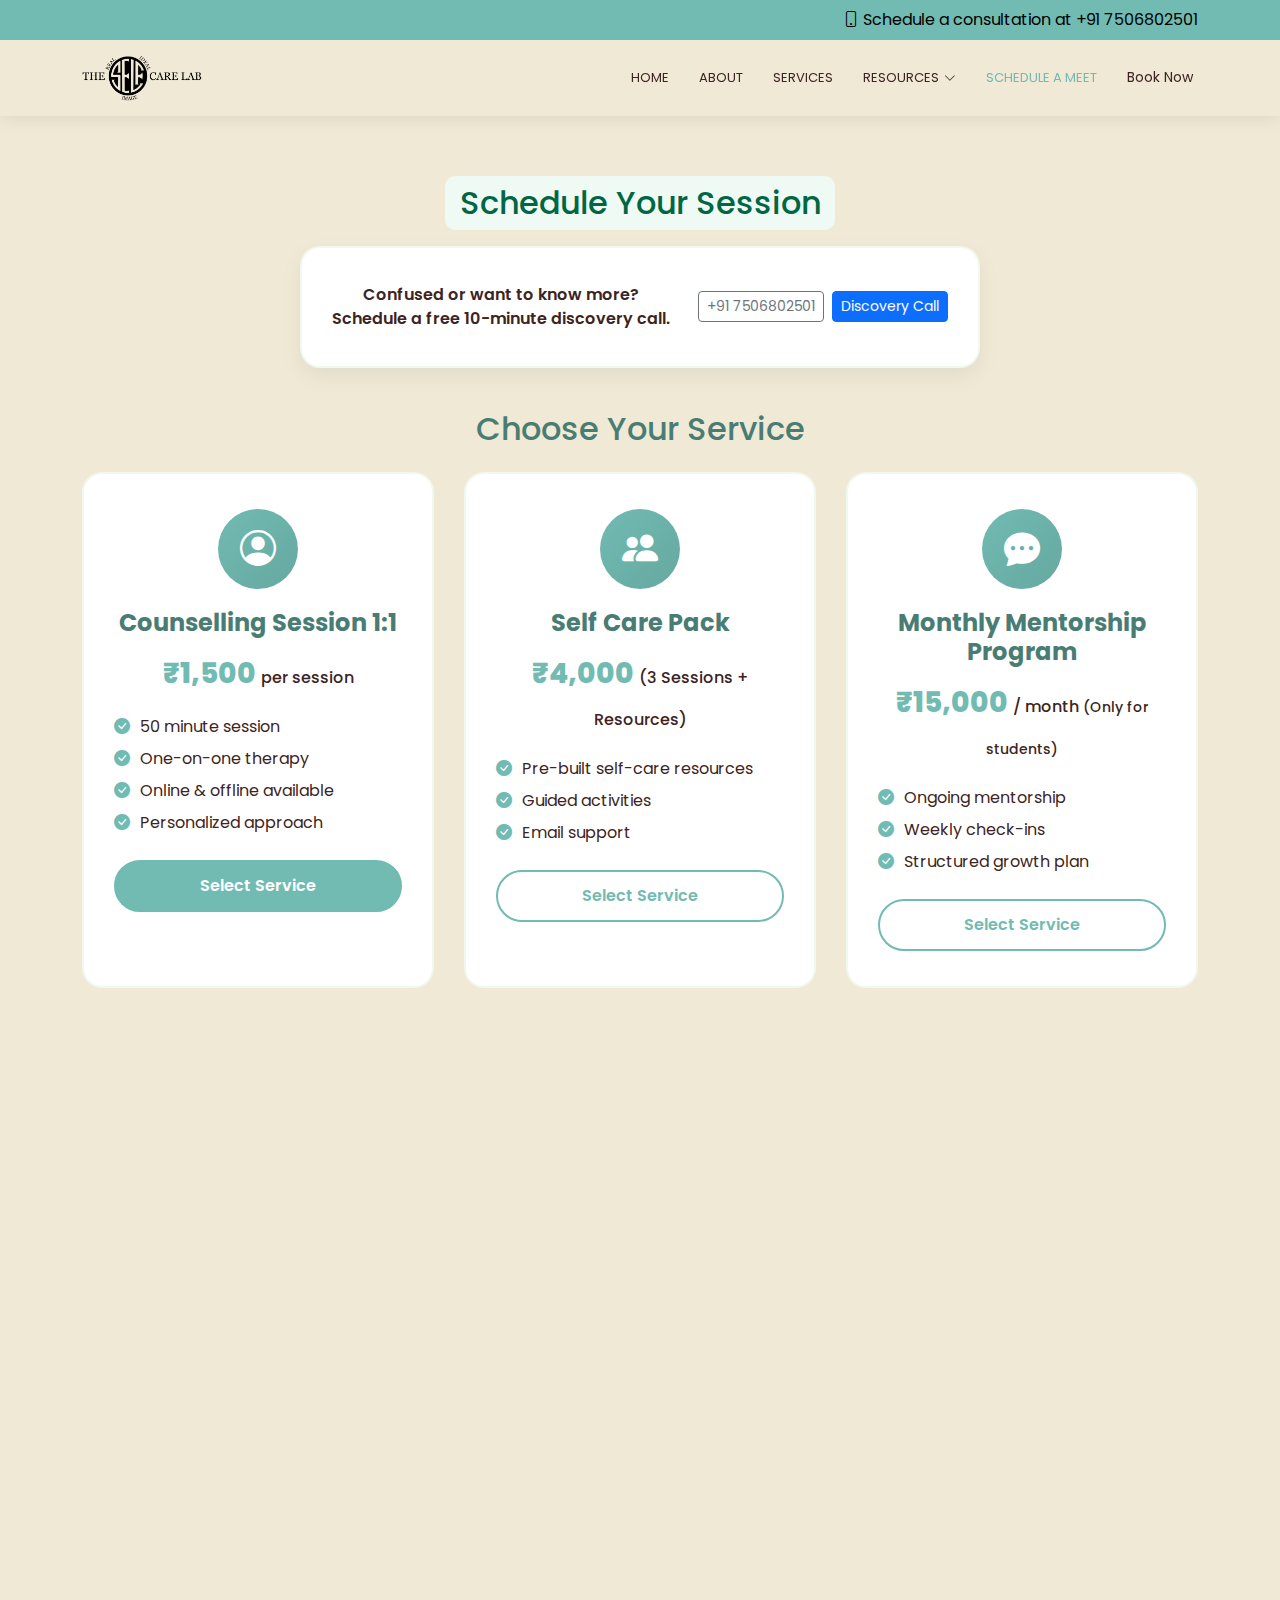
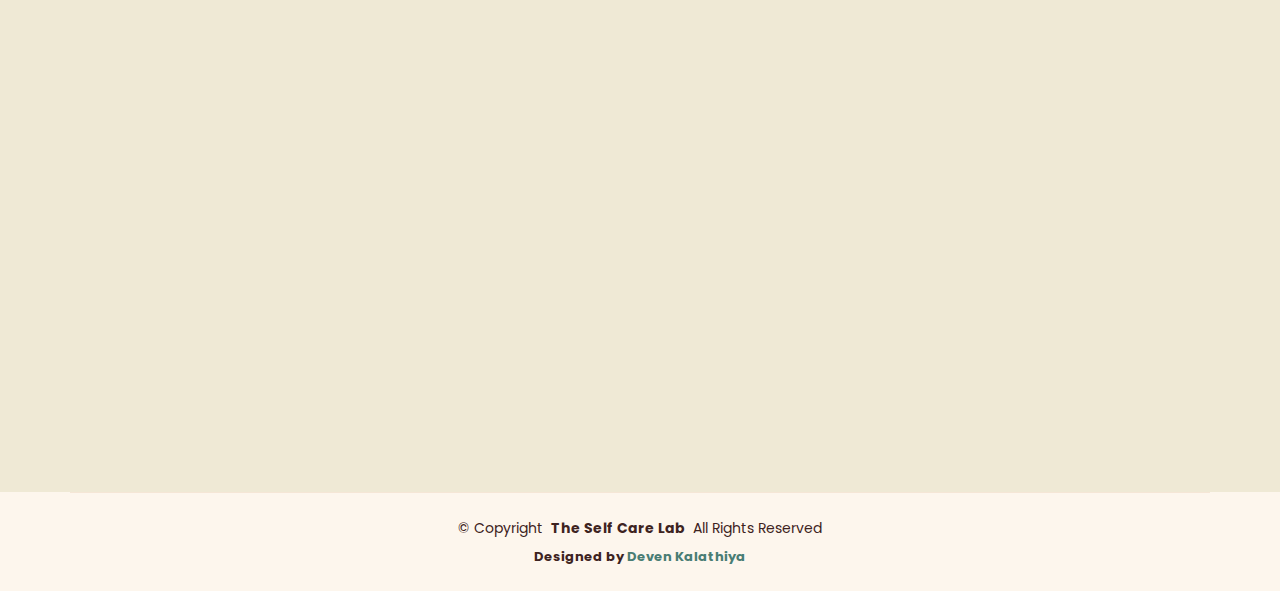
<file: booking.html>
<!DOCTYPE html>
<html lang="en">

<head>
  <meta charset="utf-8">
  <meta content="width=device-width, initial-scale=1.0" name="viewport">
  <title>Schedule a Session - The Self Care Lab</title>
  <meta name="description" content="Book your counseling session with Naresh - Individual & Couple Therapy Available">
  <meta name="keywords" content="counseling, therapy, booking, appointment, mental health, self care">

  <!-- Favicons -->
  <link href="assets/img/favicon.png" rel="icon">
  <link href="assets/img/apple-touch-icon.png" rel="apple-touch-icon">

  <!-- Fonts -->
  <link href="https://fonts.googleapis.com" rel="preconnect">
  <link href="https://fonts.gstatic.com" rel="preconnect" crossorigin>
  <link
    href="https://fonts.googleapis.com/css2?family=Roboto:ital,wght@0,100;0,300;0,400;0,500;0,700;0,900;1,100;1,300;1,400;1,500;1,700;1,900&family=Poppins:ital,wght@0,100;0,200;0,300;0,400;0,500;0,600;0,700;0,800;0,900;1,100;1,200;1,300;1,400;1,500;1,600;1,700;1,800;1,900&family=Raleway:ital,wght@0,100;0,200;0,300;0,400;0,500;0,600;0,700;0,800;0,900;1,100;1,200;1,300;1,400;1,500;1,600;1,700;1,800;1,900&display=swap"
    rel="stylesheet">

  <!-- Vendor CSS Files -->
  <link href="assets/vendor/bootstrap/css/bootstrap.min.css" rel="stylesheet">
  <link href="assets/vendor/bootstrap-icons/bootstrap-icons.css" rel="stylesheet">
  <link href="assets/vendor/aos/aos.css" rel="stylesheet">
  <link href="assets/vendor/fontawesome-free/css/all.min.css" rel="stylesheet">
  <link href="assets/vendor/glightbox/css/glightbox.min.css" rel="stylesheet">

  <!-- Main CSS File -->
  <link href="assets/css/main.css" rel="stylesheet">

</head>

<body class="booking-page">

  <header id="header" class="header sticky-top">

    <div class="topbar d-flex align-items-center">
      <div class="container d-flex justify-content-center justify-content-md-between">
        <div class="d-none d-md-flex align-items-center">
          <!-- <i class="bi bi-clock me-1"></i> -->
          <!-- Monday - Saturday, 9AM to 7PM -->
        </div>
        <div class="d-flex align-items-center">
          <div class="d-flex align-items-center">
            <a href="tel:+917506802501"
               class="d-flex align-items-center phone-link"
               style="color: black; text-decoration: none;">
              <i class="bi bi-phone me-1"></i> Schedule a consultation at +91 7506802501
            </a>
          </div>
        </div>
      </div>

      
    </div><!-- End Top Bar -->

    <div class="branding d-flex align-items-center">

      <div class="container position-relative d-flex align-items-center justify-content-end">
        <a href="index.html" class="logo d-flex align-items-center me-auto">
          <!-- <img src="assets/img/TheSelfCareLab/final_logo.svg" alt="" -->
           <img src="assets/img/TheSelfCareLab/BlackLogo.png" alt="" 
            style="width: 120px; height: auto; max-height: 80px;">
        </a>

        <nav id="navmenu" class="navmenu">
          <ul>
            <li><a href="index.html#hero">Home</a></li>
            <li><a href="index.html#about">About</a></li>
            <li><a href="index.html#services-offered">Services</a></li>
            <!-- <li><a href="#pricing">Pricing</a></li> -->
            <li class="dropdown"><a href="#"><span>Resources</span> <i
                  class="bi bi-chevron-down toggle-dropdown"></i></a>
              <ul>
                <li><a href="https://www.linkedin.com/posts/drshark_people-love-togossip-about-your-failures-activity-7379477770428461056-i5JN/?utm_source=share&utm_medium=member_desktop&rcm=ACoAADeycHABLtRyJjl83Wfnd4syVXGnLRNRYB4" target="_blank">Personal Blog</a></li>
                <!-- <li><a href="https://www.linkedin.com/feed/update/urn:li:activity:7380451528999919616/" target="_blank">Articles & Research</a></li> -->
                <li><a href="index.html#testimonials">Success Stories</a></li>
              </ul>
            </li>
            <!-- <li><a href="#contact">Contact</a></li> -->
            <li><a href="booking.html"  class="active">Schedule a Meet</a></li>
          </ul>
          <i class="mobile-nav-toggle d-xl-none bi bi-list"></i>
        </nav>

        <button id="book-now-btn" class="cta-btn" style="background:none;border:none;padding:0;cursor:pointer;">Book Now</button>

      </div>

    </div>

  </header>

  <main class="main">

    <!-- Main Booking Section -->
    <section id="booking-section" class="booking-main section">
      <div class="container">
        
        <!-- Booking Intro -->
        <div class="row mb-4" data-aos="fade-up">
          <div class="col-12 text-center">
            <h2 class="booking-intro-title mb-2" style="display:inline-block;padding:0.5rem 0.9rem;background:#eefaf3;border-radius:10px;color:#064;">Schedule Your Session</h2>
            <div class="mt-2">
              <div class="small-discovery-card-wrapper text-center">
                <div class="service-card small-discovery-card d-inline-flex align-items-center">
                  <div class="small-discovery-text me-3">
                    <div>Confused or want to know more?</div>
                    <div>Schedule a free 10-minute discovery call.</div>
                  </div>
                  <div class="small-discovery-controls d-flex align-items-center">
                    <button id="copy-number" class="btn btn-sm btn-outline-secondary">+91 7506802501</button>
                    <a id="discovery-call-top" href="tel:+917506802501" class="btn btn-sm btn-primary ms-2">Discovery Call</a>
                  </div>
                </div>
              </div>
            </div>
            <!-- <p class="booking-intro-subtext mb-0">Book your personalized counseling session with real-time availability</p> -->
          </div>
        </div>

        <!-- Service Selection Cards -->
        <div class="row mb-5" data-aos="fade-up">
          <div class="col-12">
            <h2 class="text-center mb-4">Choose Your Service</h2>
            <div id="service-cards" class="service-cards">
              
              <!-- Counselling Session 1:1 -->
              <div class="service-card" data-service="counselling-1to1">
                <div class="service-icon">
                  <i class="bi bi-person-circle"></i>
                </div>
                <h4>Counselling Session 1:1</h4>
                <div class="service-price">₹1,500 <span>per session</span></div>
                <ul class="service-features">
                  <li><i class="bi bi-check-circle-fill"></i>50 minute session</li>
                  <li><i class="bi bi-check-circle-fill"></i>One-on-one therapy</li>
                  <li><i class="bi bi-check-circle-fill"></i>Online & offline available</li>
                  <li><i class="bi bi-check-circle-fill"></i>Personalized approach</li>
                </ul>
                <button class="btn-select-service active" data-calendly="individual">Select Service</button>
              </div>

              <!-- Self Care Pack -->
              <div class="service-card" data-service="selfcare-pack">
                <div class="service-icon">
                  <i class="bi bi-people-fill"></i>
                </div>
                <h4>Self Care Pack</h4>
                <div class="service-price">₹4,000 <span>(3 Sessions + Resources)</span></div>
                <ul class="service-features">
                  <li><i class="bi bi-check-circle-fill"></i>Pre-built self-care resources</li>
                  <li><i class="bi bi-check-circle-fill"></i>Guided activities</li>
                  <li><i class="bi bi-check-circle-fill"></i>Email support</li>
                </ul>
                <button class="btn-select-service" data-calendly="couple">Select Service</button>
              </div>

              <!-- Monthly Mentorship Program -->
              <div class="service-card" data-service="monthly-mentorship">
                <div class="service-icon">
                  <i class="bi bi-chat-dots-fill"></i>
                </div>
                <h4>Monthly Mentorship Program</h4>
                <div class="service-price">₹15,000 <span>/ month <small>(Only for students)</small></span></div>
                <ul class="service-features">
                  <li><i class="bi bi-check-circle-fill"></i>Ongoing mentorship</li>
                  <li><i class="bi bi-check-circle-fill"></i>Weekly check-ins</li>
                  <li><i class="bi bi-check-circle-fill"></i>Structured growth plan</li>
                </ul>
                <button class="btn-select-service" data-calendly="consultation">Select Service</button>
              </div>

            </div>
          </div>
        </div>

      <!-- Insert prebooking flow right after services (keeps it separate from booking widget) -->
      <div id="prebooking-flow" class="prebooking-flow container mb-4" style="display:none;">
        <div class="row align-items-start">
          <div class="col-12">
            <div class="card p-3">
              <div class="d-flex gap-3 align-items-start">
                <div class="pre-steps d-flex gap-2">
                  <div class="pre-step" id="pre-step-1" data-step="1"><div class="num">1</div><div class="label">Service Selected</div></div>
                  <div class="pre-step" id="pre-step-2" data-step="2"><div class="num">2</div><div class="label">Consent Form</div></div>
                  <div class="pre-step" id="pre-step-3" data-step="3"><div class="num">3</div><div class="label">Proceed to Booking</div></div>
                </div>
                <div class="flex-grow-1 pre-step-content" id="pre-step-content">
                  <div id="pre-step-1-content" class="pre-content" style="display:none;">Select a service to begin the booking flow.</div>
                  <div id="pre-step-2-content" class="pre-content" style="display:none;">
                    <!-- Inline site consent form (expanded multi-section Counselling Consent Form) -->
                    <form id="pre-consent-form">
                      <div class="mb-3"><strong>Counselling Consent Form</strong>
                        <div class="small text-muted">Please complete this form before beginning counselling with Naresh Thakur. Your information will remain confidential and is used only for counselling purposes.</div>
                        <div class="mt-2"><span class="text-danger">*</span> indicates required field</div>
                      </div>

                      <h6 class="mt-3">Section 1 — Personal Information</h6>
                      <div class="row">
                        <div class="col-md-6 mb-2">
                          <label class="form-label">Full Name <span class="text-danger">*</span></label>
                          <input required aria-required="true" name="fullName" class="form-control" placeholder="Full name">
                        </div>
                        <div class="col-md-6 mb-2">
                          <label class="form-label">Age / Date of Birth</label>
                          <input name="dob" class="form-control" placeholder="e.g. 1990-05-31 or Age: 35">
                        </div>
                      </div>
                      <div class="row">
                        <div class="col-md-4 mb-2">
                          <label class="form-label">Gender</label>
                          <select name="gender" class="form-select">
                            <option value="">Prefer not to say</option>
                            <option>Female</option>
                            <option>Male</option>
                            <option>Non-binary</option>
                            <option>Other</option>
                          </select>
                        </div>
                        <div class="col-md-4 mb-2">
                          <label class="form-label">Contact Number</label>
                          <input name="contactNumber" class="form-control" placeholder="Phone or WhatsApp number">
                        </div>
                        <div class="col-md-4 mb-2">
                          <label class="form-label">Email <span class="text-danger">*</span></label>
                          <input required aria-required="true" name="email" type="email" class="form-control" placeholder="Email address">
                        </div>
                      </div>
                      <div class="mb-2">
                        <label class="form-label">Address</label>
                        <input name="address" class="form-control" placeholder="Address (optional)">
                      </div>

                      <h6 class="mt-3">Emergency Contact</h6>
                      <div class="row">
                        <div class="col-md-4 mb-2">
                          <label class="form-label">Name</label>
                          <input name="emergencyName" class="form-control" placeholder="Emergency contact name">
                        </div>
                        <div class="col-md-4 mb-2">
                          <label class="form-label">Relationship</label>
                          <input name="emergencyRelationship" class="form-control" placeholder="e.g. parent, spouse">
                        </div>
                        <div class="col-md-4 mb-2">
                          <label class="form-label">Contact Number</label>
                          <input name="emergencyContact" class="form-control" placeholder="Emergency contact number">
                        </div>
                      </div>

                      <div class="mb-3">
                        <label class="form-label">How did you hear about me?</label>
                        <input name="howHeard" class="form-control" placeholder="Referral, Google, Social, etc.">
                      </div>

                      <!-- Spacer: improves separation before Section 2 -->
                      <div class="mb-3 form-spacer" aria-hidden="true"></div>

                      <h6 class="mt-3">Section 2 — Presenting Concerns</h6>
                      <div class="mb-2">
                        <label class="form-label">What brings you to counselling at this time?</label>
                        <textarea name="presentingConcerns" class="form-control" rows="4" placeholder="Please describe the main concerns, issues, or reasons that brought you to counselling."></textarea>
                      </div>

                      <div class="mb-3"></div>

                      <h6 class="mt-3">Section 2b — Personal & Medical Background</h6>
                      <div class="mb-2 small text-muted">If yes, briefly explain each where applicable.</div>
                      <div class="row">
                        <div class="col-md-4 mb-2">
                          <label class="form-label">Current/previous diagnosis? (Y/N)</label>
                          <input name="medicalHistory" class="form-control" placeholder="Yes / No">
                        </div>
                        <div class="col-md-8 mb-2">
                          <label class="form-label">If yes, please list / explain</label>
                          <input name="medicalDetails" class="form-control" placeholder="Details (medication, date, reason)">
                         </div>
                        <div class="mb-3"></div>
                      </div>
                      <div class="row">
                        <div class="col-md-4 mb-2">
                          <label class="form-label">Previous counselling or therapy? (Y/N)</label>
                          <input name="counsellingHistory" class="form-control" placeholder="Yes / No">
                        </div>
                        <div class="col-md-8 mb-2">
                          <label class="form-label">If yes, when and for what reason?</label>
                          <input name="counsellingDetails" class="form-control" placeholder="Brief details">
                        </div>
                      </div>

                      <!-- Spacer to match spacing before other sections -->
                      <div class="mb-3 form-spacer" aria-hidden="true"></div>
                      <h6 class="mt-3">Section 3 — Counselling Agreement (Informed Consent)</h6>
                      <p class="small text-muted mb-2">Key points are summarised in the expanded section, please <a class="ms-1" data-bs-toggle="collapse" href="#consent-details" role="button" aria-expanded="false" aria-controls="consent-details">Read more</a> for full details.</p>

                      <div class="collapse small text-muted" id="consent-details">
                        <div class="card card-body p-3">
                          <p class="mb-2"><strong>Confidentiality</strong><br>All sessions are private and confidential. Information will not be shared without your written consent, except in cases where there is a clear and immediate risk to you or others, suspected child abuse, or legal requirements.</p>
                          <p class="mb-2"><strong>Session Duration</strong><br>Session length may vary by service; typically sessions last between 60 and 90 minutes. The service card indicates the expected duration.</p>
                          <p class="mb-2"><strong>Fees & Payment</strong><br>Fees are determined by the selected service and shown on the service card. Payment terms will be confirmed during booking or consultation.</p>
                          <p class="mb-2"><strong>Cancellation Policy</strong><br>Please inform us at least 24 hours in advance if you need to cancel or reschedule. Late cancellations may incur the full session fee.</p>
                          <p class="mb-0"><strong>Voluntary Participation & Record Keeping</strong><br>Counselling is a collaborative process. You have the right to discontinue at any time. Brief professional notes may be kept for treatment continuity and are maintained confidentially.</p>
                        </div>
                      </div>

                      <div class="form-check mb-3">
                        <input class="form-check-input" type="checkbox" id="preConsentCheck" name="consentAgree" value="yes" required aria-required="true">
                        <label class="form-check-label" for="preConsentCheck"><span class="text-danger">*</span> I have read and understood the information above. I voluntarily agree to participate in counselling with Naresh Thakur.</label>
                      </div>

                      <!-- Spacer to match spacing before other sections -->
                      <div class="mb-3 form-spacer" aria-hidden="true"></div>
                      <h6 class="mt-3">Section 4 — Feedback (optional)</h6>
                      <div class="mb-2">
                        <label class="form-label">Any comments or expectations?</label>
                        <textarea name="feedback" class="form-control" rows="3" placeholder=""></textarea>
                      </div>

                      <div class="d-flex gap-2 mt-3 align-items-center">
                        <button class="btn btn-primary" type="submit">Submit & Continue</button>
                        <div id="pre-consent-status" class="small text-muted ms-3">Not submitted</div>
                      </div>
                    </form>
                  </div>
                  <div id="pre-step-3-content" class="pre-content" style="display:none;text-align:center;">
                    <p>All set — proceed to book your slot.</p>
                    <button id="pre-go-to-book" class="btn btn-success">Go to book your slot</button>
                  </div>
                </div>
              </div>
            </div>
          </div>
        </div>
      </div>

      <div class="row" data-aos="fade-up" data-aos-delay="100">

          <!-- Single full-width booking widget (Available Times removed) -->
          <div class="col-lg-12 mb-4">
            <div id="booking-widget-section" class="booking-widget-section" style="display:none;">
              <div class="section-header">
                <h3><i class="bi bi-calendar-plus me-2"></i>Book Your Slot</h3>
                <p id="selected-service-info">Counselling Session 1:1 - ₹1,500 | 60 minutes</p>
              </div>
              
              <!-- Calendly Widget Container -->
              <div class="calendly-widget-container">
                <div class="calendly-inline-widget" 
                     data-url="https://calendly.com/theselfcarebooster/new-meeting" 
                     style="min-width:320px;height:600px;">
                </div>
                <!-- Booking widget shown after consent; overlay/lock removed -->
              </div>
            </div>
          </div>

        </div>

   

     
      </div>
    </section>

  </main>

  <!-- Workspace showcase (end of page) -->
  <section class="end-workspace-showcase section">
    <div class="container" data-aos="fade-up">
      <div class="workspace-row">
        <div class="workspace-card">
          <img src="assets/img/workspace1.jpg" alt="Consultation space" loading="lazy">
          <div class="workspace-body">
            <h5>Comfortable & Confidential Space</h5>
            <p>We maintain a calm, private environment so you can focus on your well-being.</p>
          </div>
        </div>
        <div class="workspace-card">
          <img src="assets/img/workspace2.jpg" alt="Online and in-person options" loading="lazy">
          <div class="workspace-body">
            <h5>Flexible Session Options</h5>
            <p>Choose between online or in-person sessions depending on your convenience.</p>
          </div>
        </div>
      </div>
    </div>
  </section>

  <!-- Footer -->
  <footer id="footer" class="footer light-background">


        <div class="container copyright text-center mt-4">
      <p>© <span>Copyright</span> <strong class="px-1 sitename">The Self Care Lab</strong> <span>All Rights
          Reserved</span></p>
      <div class="credits">
        <strong>Designed by <a href="https://www.linkedin.com/in/deven-kalathiya/" target="_blank"
            style="color:#497D74; font-weight: bold;">Deven
            Kalathiya</a></strong>
      </div>
    </div>
  </footer>

  <!-- Scroll Top -->
  <a href="#" id="scroll-top" class="scroll-top d-flex align-items-center justify-content-center"><i class="bi bi-arrow-up-short"></i></a>

  <!-- Vendor JS Files -->
  <script src="assets/vendor/bootstrap/js/bootstrap.bundle.min.js"></script>
  <script src="assets/vendor/php-email-form/validate.js"></script>
  <script src="assets/vendor/aos/aos.js"></script>
  <script src="assets/vendor/glightbox/js/glightbox.min.js"></script>
  <script src="assets/vendor/purecounter/purecounter_vanilla.js"></script>
  <script src="assets/vendor/swiper/swiper-bundle.min.js"></script>

  <!-- Main JS File -->
  <script src="assets/js/main.js"></script>

  <!-- Calendly Integration Script -->
  <script src="https://assets.calendly.com/assets/external/widget.js" type="text/javascript" async></script>

  <!-- Custom Booking Page Scripts -->
  <script>
    document.addEventListener('DOMContentLoaded', function() {
      
      // Service selection functionality
      const serviceCards = document.querySelectorAll('.service-card');
      const selectButtons = document.querySelectorAll('.btn-select-service');
      const calendlyWidget = document.querySelector('.calendly-inline-widget');
      const serviceInfo = document.getElementById('selected-service-info');
      
      // Calendly URLs for different services
      const calendlyUrls = {
      
        individual: 'https://calendly.com/theselfcarebooster/new-meeting',
        couple: 'https://calendly.com/theselfcarebooster/new-meeting',
        consultation: 'https://calendly.com/theselfcarebooster/new-meeting'
      };
      
      // Service information (labels shown when a service is selected)
      const serviceDetails = {
        individual: 'Counselling Session 1:1 - ₹1,500 | 60 minutes',
      couple: 'Self Care Pack - ₹4,000 (3 Sessions + Resources)',
      consultation: 'Monthly Mentorship Program - ₹15,000 / month (Only for students)'
      };

    // Consent storage helpers
    // Toggle this to require consent per (email + service) instead of once-per-email.
    const REQUIRE_PER_SERVICE_CONSENT = true;
    const CONSENT_EXPIRY_MS = 86400000; // 24 hours in ms
    let consentReloadTimer = null; // scheduled reload handle
    
    function normalizeEmail(e){ try{ return (e||'').toString().trim().toLowerCase(); }catch(err){ return ''; } }
    
    // Clean up expired consent entries from localStorage
    function cleanupExpiredConsent(){ 
      try{ 
        const keysToRemove = [];
        for(let i=0; i<localStorage.length; i++){
          const key = localStorage.key(i);
          if(key && key.indexOf('consentAcknowledged_v1') === 0){
            // Check if it's a timestamp key
            if(key.endsWith(':timestamp')){
              const ts = localStorage.getItem(key);
              if(ts && Date.now() - parseInt(ts) >= CONSENT_EXPIRY_MS){
                // Expired - mark both the timestamp and the consent key for removal
                keysToRemove.push(key);
                const consentKey = key.replace(':timestamp', '');
                keysToRemove.push(consentKey);
              }
            }
          }
        }
        // Remove all expired keys
        keysToRemove.forEach(key => localStorage.removeItem(key));
      }catch(e){ console.error('Cleanup failed:', e); } 
    }

    // Schedule a page reload when the next consent entry will expire
    function scheduleConsentExpiryReload(){
      try{
        if(consentReloadTimer){ clearTimeout(consentReloadTimer); consentReloadTimer = null; }
        const now = Date.now();
        let nextReloadIn = null;
        for(let i=0; i<localStorage.length; i++){
          const key = localStorage.key(i);
          if(key && key.indexOf('consentAcknowledged_v1') === 0 && key.endsWith(':timestamp')){
            const ts = parseInt(localStorage.getItem(key));
            if(!isNaN(ts)){
              const age = now - ts;
              const remaining = CONSENT_EXPIRY_MS - age;
              if(remaining <= 0){ nextReloadIn = 1000; break; } // expired already, reload soon
              if(nextReloadIn === null || remaining < nextReloadIn){
                nextReloadIn = remaining;
              }
            }
          }
        }
        if(nextReloadIn !== null){
          const delay = Math.max(1000, Math.min(nextReloadIn, CONSENT_EXPIRY_MS));
          consentReloadTimer = setTimeout(() => {
            try{ cleanupExpiredConsent(); }catch(e){}
            location.reload();
          }, delay);
        }
      }catch(e){ /* ignore scheduling errors */ }
    }
    
    function setConsentForEmail(email){ 
      try{ 
        cleanupExpiredConsent(); // Clean up before setting new consent
        const em = normalizeEmail(email); 
        const now = Date.now(); 
        if(em){ 
          localStorage.setItem('consentAcknowledged_v1:' + em, 'true'); 
          localStorage.setItem('consentAcknowledged_v1:' + em + ':timestamp', now); 
          localStorage.setItem('consentAcknowledged_v1_last', em); 
        } else { 
          localStorage.setItem('consentAcknowledged_v1', 'true'); 
          localStorage.setItem('consentAcknowledged_v1:timestamp', now); 
        } 
        scheduleConsentExpiryReload();
      }catch(e){} 
    }
    
    function setConsentForEmailService(email, service){ 
      try{ 
        cleanupExpiredConsent(); // Clean up before setting new consent
        const em = normalizeEmail(email); 
        const now = Date.now(); 
        if(em && service){ 
          localStorage.setItem('consentAcknowledged_v1:' + em + ':' + service, 'true'); 
          localStorage.setItem('consentAcknowledged_v1:' + em + ':' + service + ':timestamp', now); 
          localStorage.setItem('consentAcknowledged_v1_last', em); 
        } else { 
          setConsentForEmail(email); 
        } 
        scheduleConsentExpiryReload();
      }catch(e){} 
    }
    
    function hasConsentForEmail(email){ 
      try{ 
        const em = normalizeEmail(email);
        if(em && localStorage.getItem('consentAcknowledged_v1:' + em) === 'true'){ 
          const ts = localStorage.getItem('consentAcknowledged_v1:' + em + ':timestamp'); 
          if(ts && Date.now() - parseInt(ts) < CONSENT_EXPIRY_MS) return true;
          // Expired - remove it
          localStorage.removeItem('consentAcknowledged_v1:' + em);
          localStorage.removeItem('consentAcknowledged_v1:' + em + ':timestamp');
        } 
        if(localStorage.getItem('consentAcknowledged_v1') === 'true'){ 
          const ts = localStorage.getItem('consentAcknowledged_v1:timestamp'); 
          if(ts && Date.now() - parseInt(ts) < CONSENT_EXPIRY_MS) return true;
          // Expired - remove it
          localStorage.removeItem('consentAcknowledged_v1');
          localStorage.removeItem('consentAcknowledged_v1:timestamp');
        } 
        return false; 
      }catch(e){ return false; } 
    }
    
    function hasConsentForEmailService(email, service){ 
      try{ 
        const em = normalizeEmail(email);
        if(em && service && localStorage.getItem('consentAcknowledged_v1:' + em + ':' + service) === 'true'){ 
          const ts = localStorage.getItem('consentAcknowledged_v1:' + em + ':' + service + ':timestamp'); 
          if(ts && Date.now() - parseInt(ts) < CONSENT_EXPIRY_MS) return true;
          // Expired - remove it
          localStorage.removeItem('consentAcknowledged_v1:' + em + ':' + service);
          localStorage.removeItem('consentAcknowledged_v1:' + em + ':' + service + ':timestamp');
        }
        if(!REQUIRE_PER_SERVICE_CONSENT && hasConsentForEmail(em)) return true; // legacy boolean fallback
        if(localStorage.getItem('consentAcknowledged_v1') === 'true'){ 
          const ts = localStorage.getItem('consentAcknowledged_v1:timestamp'); 
          if(ts && Date.now() - parseInt(ts) < CONSENT_EXPIRY_MS) return true;
          // Expired - remove it
          localStorage.removeItem('consentAcknowledged_v1');
          localStorage.removeItem('consentAcknowledged_v1:timestamp');
        }
        return false; 
      }catch(e){ return false; } 
    }
    
    function hasAnyConsent(){ 
      try{ 
        cleanupExpiredConsent(); // Clean up first
        if(localStorage.getItem('consentAcknowledged_v1') === 'true') return true; 
        for(let i=0;i<localStorage.length;i++){ 
          const k = localStorage.key(i); 
          if(k && k.indexOf('consentAcknowledged_v1:')===0 && !k.endsWith(':timestamp') && localStorage.getItem(k)==='true') return true; 
        } 
        return false; 
      }catch(e){ return false; } 
    }
    
    // Run cleanup on page load and schedule reload for the next expiry
    cleanupExpiredConsent();
    scheduleConsentExpiryReload();

    // track which service user currently selected in the UI so consent can be tied to it
    let currentSelectedService = null;

      // Book Now button handler
      try{
        const bookNowBtn = document.getElementById('book-now-btn');
        if(bookNowBtn){
          bookNowBtn.addEventListener('click', function(e){
            e.preventDefault();
            if(!currentSelectedService){
              // No service selected - show alert and scroll to services
              try{ 
                showPreConsentToast('Please select a service first', 'alert', { notifyOnly: true }); 
              }catch(err){ console.warn('toast failed', err); }
              try{ 
                const el = document.getElementById('service-cards'); 
                if(el) el.scrollIntoView({behavior:'smooth', block:'center'}); 
              }catch(e){}
            } else {
              // Service selected - check if consent form submitted
              const lastEmail = localStorage.getItem('consentAcknowledged_v1_last') || '';
              const hasConsent = currentSelectedService ? 
                localStorage.getItem('consentAcknowledged_v1:' + lastEmail + ':' + currentSelectedService) === 'true' :
                false;
              
              if(!hasConsent){
                // Form not submitted - show professional message with CTA
                try{ 
                  showPreConsentToast('Please complete the consent form to proceed', 'warning', { ctaText: 'Go to book your slot', ctaTarget: 'booking-section' }); 
                }catch(err){ console.warn('toast failed', err); }
              } else {
                // Form submitted - scroll to booking
                try{ 
                  const el = document.getElementById('booking-section'); 
                  if(el) el.scrollIntoView({behavior:'smooth', block:'start'}); 
                }catch(e){}
              }
            }
          });
        }
      }catch(e){ console.warn('book now btn setup failed', e); }

      // Helper to get Calendly URL for a service
      function getCalendlyUrlFor(service){
        try{ if(!service) return calendlyUrls['individual'] || Object.values(calendlyUrls)[0]; return calendlyUrls[service] || calendlyUrls['individual'] || Object.values(calendlyUrls)[0]; }catch(e){ return Object.values(calendlyUrls)[0]; }
      }

      // Top discovery controls: copy number and direct-call button
      try{
        const copyBtn = document.getElementById('copy-number');
        if(copyBtn){
          copyBtn.addEventListener('click', function(){
            const num = '+917506802501';
            const originalLabel = copyBtn.textContent;
            const markCopied = () => {
              try{
                copyBtn.textContent = 'Copied!';
                copyBtn.classList.add('btn-success');
                copyBtn.classList.remove('btn-outline-secondary');
                setTimeout(()=>{
                  try{ copyBtn.textContent = originalLabel; copyBtn.classList.remove('btn-success'); copyBtn.classList.add('btn-outline-secondary'); }catch(e){}
                }, 1800);
              }catch(e){}
            };

            // Try Clipboard API first; give feedback when done
            try{
              if(navigator.clipboard && navigator.clipboard.writeText){
                navigator.clipboard.writeText(num).then(markCopied).catch(()=>{ fallbackCopy(num); markCopied(); });
              } else {
                fallbackCopy(num); markCopied();
              }
            }catch(err){ fallbackCopy(num); markCopied(); }

            function fallbackCopy(t){
              try{
                const ta = document.createElement('textarea'); ta.value = t; ta.style.position = 'fixed'; ta.style.left = '-9999px'; document.body.appendChild(ta); ta.select(); document.execCommand('copy'); document.body.removeChild(ta);
              }catch(e){ /* fail silently */ }
            }
          });
        }
      }catch(e){}

      // Load or reset the Calendly inline widget for a given service
      // Use a fresh iframe with a cache-busting parameter to avoid showing a previous confirmation/invitation state
      function loadCalendlyFor(service){
        try{
          const baseUrl = getCalendlyUrlFor(service) || Object.values(calendlyUrls)[0];
          const cb = 'cb=' + Date.now();
          // ensure we keep existing query params and append cache-buster
          const sep = baseUrl.indexOf('?') === -1 ? '?' : '&';
          const url = baseUrl + sep + cb + '&embed_domain=' + encodeURIComponent(window.location.hostname) + '&embed_type=Inline';

          const container = document.querySelector('.calendly-widget-container');
          if(!container) return;
          // remove any existing interceptor so iframe can be interacted with while we rebuild
          try{ const existingInterceptor = container.querySelector('.booking-interceptor'); if(existingInterceptor) existingInterceptor.remove(); }catch(e){}
          // clear container
          while(container.firstChild) container.removeChild(container.firstChild);

          // create fresh iframe to force Calendly to render scheduling page (not cached confirmation)
          const iframe = document.createElement('iframe');
          iframe.src = url;
          iframe.style.width = '100%';
          iframe.style.height = '600px';
          iframe.style.border = '0';
          iframe.setAttribute('loading','lazy');
          iframe.setAttribute('title', 'Booking widget');
          container.appendChild(iframe);
        }catch(err){ console.warn('loadCalendlyFor failed', err); }
      }

      // Simple helper to reveal the booking section after consent is submitted.
      function showBookingSection(){
        try{
          const container = document.querySelector('.booking-widget-section');
          if(container){ container.style.display = 'block'; }
        }catch(e){ console.warn('showBookingSection failed', e); }
      }

      // When consent is not yet given we add a transparent interceptor DIV over the Calendly iframe
      // so clicks are captured and we can show a helpful toast asking users to complete the consent form.
      function setupBookingInterceptor(){
        try{
          const calendlyContainer = document.querySelector('.calendly-widget-container');
          if(!calendlyContainer) return;
          // ensure container has positioning so absolute child can cover it
          const prevPos = window.getComputedStyle(calendlyContainer).position;
          if(prevPos === 'static' || !prevPos) calendlyContainer.style.position = 'relative';

          // remove any existing interceptor
          const existing = calendlyContainer.querySelector('.booking-interceptor');
          if(existing) existing.remove();

          // if consent already acknowledged for the currently selected service (or any consent when none selected), don't intercept
          try{
            const lastEmail = localStorage.getItem('consentAcknowledged_v1_last') || '';
            if(currentSelectedService){ if(hasConsentForEmailService(lastEmail, currentSelectedService)) return; }
            else { if(hasAnyConsent()) return; }
          }catch(e){}

          const interceptor = document.createElement('div');
          interceptor.className = 'booking-interceptor';
          // use inline styles to keep patch minimal and robust
          interceptor.style.position = 'absolute';
          interceptor.style.inset = '0';
          interceptor.style.zIndex = '12';
          interceptor.style.background = 'transparent';
          interceptor.style.cursor = 'pointer';

          interceptor.addEventListener('click', function(e){
            e.preventDefault(); e.stopPropagation();
            try{
              // show professional toast and guide user to the consent form
              showPreConsentToast('Please complete the consent form before booking', 'warning', { ctaText: 'Go to form', ctaTarget: 'prebooking-flow' });
              const pre = document.getElementById('prebooking-flow');
              if(pre){ setTimeout(()=>{ try{ pre.scrollIntoView({behavior:'smooth', block:'center'}); }catch(err){} }, 120); }
            }catch(err){ console.warn('interceptor click failed', err); }
          });

          // Also defensively disable pointer-events on the Calendly iframe (if it exists)
          try{
            const injectedFrame = calendlyContainer.querySelector('iframe');
            if(injectedFrame){
              // store previous pointer-events if not stored
              if(!calendlyContainer.dataset._orig_pointer) calendlyContainer.dataset._orig_pointer = injectedFrame.style.pointerEvents || '';
              injectedFrame.style.pointerEvents = 'none';
            }
          }catch(e){ /* ignore */ }

          calendlyContainer.appendChild(interceptor);
        }catch(err){ console.warn('setupBookingInterceptor failed', err); }
      }

      function removeBookingInterceptor(){
        try{
          const calendlyContainer = document.querySelector('.calendly-widget-container');
          if(!calendlyContainer) return;
          const existing = calendlyContainer.querySelector('.booking-interceptor');
          if(existing) existing.remove();
          // restore pointer-events on Calendly iframe if we changed it
          try{
            const injectedFrame = calendlyContainer.querySelector('iframe');
            if(injectedFrame && calendlyContainer.dataset._orig_pointer !== undefined){
              injectedFrame.style.pointerEvents = calendlyContainer.dataset._orig_pointer || '';
              delete calendlyContainer.dataset._orig_pointer;
            }
          }catch(e){ /* ignore */ }
        }catch(e){ /* ignore */ }
      }
      
      // Handle service selection: update UI selection and displayed label, and show pre-booking flow
      selectButtons.forEach(button => {
        button.addEventListener('click', function() {
          const serviceType = this.getAttribute('data-calendly');
          currentSelectedService = serviceType;

          // When switching services, hide any previously visible booking section
          // and clear the Calendly container so a previous confirmation or widget
          // doesn't remain visible for the newly-selected service.
          try{
            const bookingSection = document.getElementById('booking-widget-section');
            if(bookingSection){ bookingSection.style.display = 'none'; }
            const calendlyContainer = document.querySelector('.calendly-widget-container');
            if(calendlyContainer){
              // remove any interceptor and clear previous contents (confirmation panel or iframe)
              try{ const existingInterceptor = calendlyContainer.querySelector('.booking-interceptor'); if(existingInterceptor) existingInterceptor.remove(); }catch(e){}
              calendlyContainer.innerHTML = '';
            }
          }catch(e){ /* ignore */ }

          // Update button states
          selectButtons.forEach(btn => btn.classList.remove('active'));
          serviceCards.forEach(card => card.classList.remove('selected'));

          this.classList.add('active');
          this.closest('.service-card').classList.add('selected');

          // Update service info (do NOT change any Calendly links or widget)
          if (serviceDetails[serviceType]) {
            serviceInfo.textContent = serviceDetails[serviceType];
          }

          // Show pre-booking flow (separate area) and set step states
          try{
            const preFlow = document.getElementById('prebooking-flow');
              if(preFlow){
              preFlow.style.display = '';
              try{ setupBookingInterceptor(); }catch(e){}
              // scroll to prebooking flow so user sees the consent form immediately
              try{ setTimeout(()=>{ preFlow.scrollIntoView({behavior:'smooth', block:'center'}); }, 120); }catch(e){}
              // If we already have consent for this (email + service) don't show the form — reveal booking
              const lastEmail = localStorage.getItem('consentAcknowledged_v1_last') || '';
              if(hasConsentForEmailService(lastEmail, serviceType)){
                // mark steps as completed and show booking
                const pre1 = document.getElementById('pre-step-1');
                const pre2 = document.getElementById('pre-step-2');
                const pre3 = document.getElementById('pre-step-3');
                [pre1,pre2,pre3].forEach(el=>{ if(el){ el.classList.remove('active','done','locked'); } });
                if(pre1) pre1.classList.add('done');
                if(pre2) pre2.classList.add('done');
                if(pre3) pre3.classList.remove('locked'), pre3.classList.add('active');
                const c1 = document.getElementById('pre-step-1-content'); const c2 = document.getElementById('pre-step-2-content'); const c3 = document.getElementById('pre-step-3-content');
                if(c1) c1.style.display='none'; if(c2) c2.style.display='none'; if(c3) c3.style.display='';
                try{ showBookingSection(); }catch(e){}
                try{ removeBookingInterceptor(); }catch(e){}
                // ensure Calendly widget matches the selected service
                try{ loadCalendlyFor(serviceType); }catch(err){}
                return;
              }
              // set pre-step visuals: 1 done, 2 active, 3 locked
              const pre1 = document.getElementById('pre-step-1');
              const pre2 = document.getElementById('pre-step-2');
              const pre3 = document.getElementById('pre-step-3');
              [pre1,pre2,pre3].forEach(el=>{ if(el){ el.classList.remove('active','done','locked'); } });
              if(pre1) pre1.classList.add('done');
              if(pre2) pre2.classList.add('active');
              if(pre3) pre3.classList.add('locked');
              // show step2 content (inline form)
              const c1 = document.getElementById('pre-step-1-content'); const c2 = document.getElementById('pre-step-2-content'); const c3 = document.getElementById('pre-step-3-content');
              if(c1) c1.style.display='none'; if(c2) c2.style.display=''; if(c3) c3.style.display='none';
              // Reset the inline consent form when showing it for a newly selected service
              try{
                const preForm = document.getElementById('pre-consent-form');
                if(preForm){
                  // Reset fields
                  preForm.reset();
                  // Restore status text
                  const statusEl = document.getElementById('pre-consent-status'); if(statusEl) statusEl.textContent = 'Not submitted';
                  // Replace submit button to remove any listeners and restore initial state
                  const oldBtn = preForm.querySelector('button[type]');
                  if(oldBtn){
                    const newBtn = oldBtn.cloneNode(true);
                    newBtn.type = 'submit';
                    newBtn.textContent = 'Submit & Continue';
                    newBtn.disabled = false;
                    oldBtn.parentNode.replaceChild(newBtn, oldBtn);
                  }
                }
              }catch(e){/* ignore reset errors */}
            }
          }catch(err){ /* ignore */ }
        });
      });
      
      // Initialize AOS animations
      if (typeof AOS !== 'undefined') {
        AOS.init({
          duration: 600,
          easing: 'ease-in-out',
          once: true,
          mirror: false
        });
      }

      // Auto-select service when passed via query string, e.g. booking.html?service=individual
      (function(){
        const params = new URLSearchParams(window.location.search);
        const svc = params.get('service');
        if(!svc) return;
        // find the button with matching data-calendly or the card with matching data-service
        const targetBtn = Array.from(selectButtons).find(b => b.getAttribute('data-calendly') === svc);
        const targetCard = Array.from(serviceCards).find(c => c.getAttribute('data-service') === svc || c.querySelector(`[data-calendly="${svc}"]`));
        if(targetBtn){
          targetBtn.click();
          // scroll to prebooking-flow (show consent form) when auto-selecting a service
          const el = document.getElementById('prebooking-flow');
          if(el){ setTimeout(()=> el.scrollIntoView({behavior:'smooth', block:'center'}), 200); }
        } else if(targetCard){
          // simulate selecting the card's button
          const btn = targetCard.querySelector('.btn-select-service');
          if(btn) btn.click();
        }
      })();
      
      // Smooth scrolling for anchor links
      document.querySelectorAll('a[href^="#"]').forEach(anchor => {
        anchor.addEventListener('click', function (e) {
          // If user is trying to jump to booking section but hasn't completed consent, stop and guide them
          const href = this.getAttribute('href');
          if(href === '#booking-section'){
            // If a service is selected, require consent for that service; otherwise require any consent
            const lastEmail = localStorage.getItem('consentAcknowledged_v1_last') || '';
            const allowed = currentSelectedService ? hasConsentForEmailService(lastEmail, currentSelectedService) : hasAnyConsent();
            if(!allowed){
            e.preventDefault();
            try{
              showPreConsentToast('Please complete the consent form before booking', 'warning', { ctaText: 'Go to form', ctaTarget: 'prebooking-flow' });
              const pre = document.getElementById('prebooking-flow');
              if(pre){ setTimeout(()=>{ try{ pre.scrollIntoView({behavior:'smooth', block:'center'}); }catch(err){} }, 120); }
              // ensure interceptor is present
              try{ setupBookingInterceptor(); }catch(err){}
            }catch(err){ console.warn('booking anchor interception failed', err); }
            return;
          }
          }
          e.preventDefault();
          const target = document.querySelector(href);
          if (target) {
            target.scrollIntoView({
              behavior: 'smooth',
              block: 'start'
            });
          }
        });
      });
      
      // Prebooking flow behavior: wire inline form and go-to-book
      try{
        // Google Form configuration (optional)
        // To enable posting site form responses into your Google Form, set
        // `formAction` to the Google Form's `formResponse` endpoint and
        // fill `fieldMap` with your site field -> Google `entry.*` names.
        
        // fieldMap: { name: 'entry.123456789', email: 'entry.987654321', phone: 'entry.111222333' }
        const googleFormConfig = {
          // POST endpoint for Google Forms (use /formResponse)
        
           formAction: 'https://docs.google.com/forms/d/1LZF1uUD3B406RLP3A49CjNo_c1yBXY2zQDzPfpaQ0XM/formResponse',
          // Mapping: site field name -> Google Form entry.* name
          // Mapping: site field name -> Google Form entry.* name
          fieldMap: {
            fullName: 'entry.1348476831',
            dob: 'entry.858441035',
            gender: 'entry.834410032',
            contactNumber: 'entry.1808268710',
            email: 'entry.1449635035',
            address: 'entry.1335824046',
            emergencyName: 'entry.1709044377',
            emergencyRelationship: 'entry.1679138575',
            emergencyContact: 'entry.593998576',
            howHeard: 'entry.637344195'
          ,
            // Presenting concerns & medical/background
            presentingConcerns: 'entry.2008571777',
            medicalHistory: 'entry.1523461880',
            medicalDetails: 'entry.1377747135',
            counsellingDetails: 'entry.1061699855',
            // Consent and feedback
            consentAgree: 'entry.1304327127_sentinel',
            feedback: 'entry.993163684'
          }
        };

        // Helper: post data to Google Form using a hidden iframe + form (no CORS)
        function postToGoogleForm(data, onDone, onError){
          try{
            if(!googleFormConfig.formAction || Object.keys(googleFormConfig.fieldMap).length===0){
              (onError||function(){})(new Error('googleFormConfig not configured')); return;
            }
            console.log('[postToGoogleForm] starting', googleFormConfig.formAction);
            // build a simple map of the inputs we're about to send for debugging
            const mapped = Object.keys(googleFormConfig.fieldMap).reduce((acc,k)=>{ acc[googleFormConfig.fieldMap[k]] = data[k]||''; return acc; }, {});
            console.log('[postToGoogleForm] mapped payload:', mapped);
            const iframeName = 'gf-post-iframe-' + Date.now();
            const iframe = document.createElement('iframe');
            iframe.name = iframeName;
            iframe.style.display = 'none';
            document.body.appendChild(iframe);

            const form = document.createElement('form');
            form.action = googleFormConfig.formAction;
            form.method = 'POST';
            form.target = iframeName;
            form.style.display = 'none';

            // map data keys to Google entry.* fields
            Object.keys(googleFormConfig.fieldMap).forEach(k => {
              const entryName = googleFormConfig.fieldMap[k];
              const input = document.createElement('input');
              input.type = 'hidden';
              input.name = entryName;
              input.value = data[k] || '';
              form.appendChild(input);
            });

            // Add a small timeout/fallback: treat success after load or 3s
            let finished = false;
            function cleanupAndDone(err){
              if(finished) return; finished = true;
              setTimeout(()=>{
                try{ if(form && form.parentNode) form.parentNode.removeChild(form); }catch(e){}
                try{ if(iframe && iframe.parentNode) iframe.parentNode.removeChild(iframe); }catch(e){}
              }, 250);
              if(err){ (onError||function(){})(err); } else { (onDone||function(){})(); }
            }

            iframe.addEventListener('load', function(){ console.log('[postToGoogleForm] iframe load'); cleanupAndDone(); });
            // fallback
            const fallbackTimer = setTimeout(() => { cleanupAndDone(); }, 3000);

            document.body.appendChild(form);
            // submit
            try{ form.submit(); }catch(e){ clearTimeout(fallbackTimer); cleanupAndDone(e); }
          }catch(err){ (onError||function(){})(err); }
        }

        const preForm = document.getElementById('pre-consent-form');
        if(preForm){
          preForm.addEventListener('submit', function(ev){
            ev.preventDefault();

            // collect site form fields (expanded consent form)
            const formData = {
              fullName: (preForm.querySelector('[name="fullName"]')||{value:''}).value.trim(),
              dob: (preForm.querySelector('[name="dob"]')||{value:''}).value.trim(),
              gender: (preForm.querySelector('[name="gender"]')||{value:''}).value.trim(),
              contactNumber: (preForm.querySelector('[name="contactNumber"]')||{value:''}).value.trim(),
              email: (preForm.querySelector('[name="email"]')||{value:''}).value.trim(),
              address: (preForm.querySelector('[name="address"]')||{value:''}).value.trim(),
              emergencyName: (preForm.querySelector('[name="emergencyName"]')||{value:''}).value.trim(),
              emergencyRelationship: (preForm.querySelector('[name="emergencyRelationship"]')||{value:''}).value.trim(),
              emergencyContact: (preForm.querySelector('[name="emergencyContact"]')||{value:''}).value.trim(),
              howHeard: (preForm.querySelector('[name="howHeard"]')||{value:''}).value.trim(),
              presentingConcerns: (preForm.querySelector('[name="presentingConcerns"]')||{value:''}).value.trim(),
              medicalHistory: (preForm.querySelector('[name="medicalHistory"]')||{value:''}).value.trim(),
              medicalDetails: (preForm.querySelector('[name="medicalDetails"]')||{value:''}).value.trim(),
              counsellingHistory: (preForm.querySelector('[name="counsellingHistory"]')||{value:''}).value.trim(),
              counsellingDetails: (preForm.querySelector('[name="counsellingDetails"]')||{value:''}).value.trim(),
              consentAgree: (preForm.querySelector('[name="consentAgree"]')||{checked:false}).checked ? 'yes' : 'no',
              feedback: (preForm.querySelector('[name="feedback"]')||{value:''}).value.trim()
            };

            function onConsentSet(){
              try{ setConsentForEmailService(formData.email, currentSelectedService); }catch(e){}
              // mark pre-step2 done and enable pre-step3
              const pre2 = document.getElementById('pre-step-2'); const pre3 = document.getElementById('pre-step-3');
              if(pre2) { pre2.classList.remove('active'); pre2.classList.add('done'); }
              if(pre3) { pre3.classList.remove('locked'); pre3.classList.add('active'); }

              // show next-step content (pre-step-3) and hide the form content (pre-step-2)
              try{
                const c1 = document.getElementById('pre-step-1-content');
                const c2 = document.getElementById('pre-step-2-content');
                const c3 = document.getElementById('pre-step-3-content');
                if(c2) c2.style.display = 'none';
                if(c3) c3.style.display = '';
                // scroll the next-step into view so user sees the Go to Booking action
                if(c3){ setTimeout(()=>{ try{ c3.scrollIntoView({behavior:'smooth', block:'center'}); }catch(e){} }, 100); }
              }catch(e){ console.warn('show next step failed', e); }

                // reveal booking section (step3)
                try{ showBookingSection(); }catch(e){ /* ignore */ }
                try{ removeBookingInterceptor(); }catch(e){}
                // load Calendly widget for the service the user just gave consent for
                try{ loadCalendlyFor(currentSelectedService); }catch(err){}

              // also update main steps: step2 done, step3 active
              try{ const s2 = document.getElementById('bs-step-2'); const s3 = document.getElementById('bs-step-3'); if(s2){ s2.classList.remove('active'); s2.classList.add('done'); } if(s3){ s3.classList.remove('locked'); s3.classList.add('active'); } }catch(e){}
              // auto-scroll to booking section so the user sees the Calendly widget immediately
              try{ const bookingEl = document.getElementById('booking-widget-section') || document.getElementById('booking-section'); if(bookingEl){ setTimeout(()=>{ try{ bookingEl.scrollIntoView({behavior:'smooth', block:'start'}); }catch(e){} }, 300); } }catch(e){}
            }

            // If googleFormConfig is configured, attempt to POST into Google Form first
            const statusEl = document.getElementById('pre-consent-status');
            if(googleFormConfig.formAction && Object.keys(googleFormConfig.fieldMap).length>0){
              // disable submit to prevent double clicks
              const submitBtn = preForm.querySelector('button[type="submit"]'); if(submitBtn) submitBtn.disabled = true;
              if(statusEl) statusEl.textContent = 'Posting to Google Form...';
              postToGoogleForm(formData, function(){
                if(submitBtn) submitBtn.disabled = false;
                if(statusEl) statusEl.textContent = 'Form successfully submitted — you can now book your slot';
                console.log('[pre-consent-form] posted to Google Form');
                // show toast popup confirmation (not inside form)
                try{
                  const message = 'Form successfully submitted. You can now book your slot.';
                  showPreConsentToast(message, 'success', { ctaText: 'Go to book your slot', ctaTarget: 'booking-widget-section' });
                }catch(e){}
                // change submit button into "Submit another response" which resets the form
                try{
                  const submitBtn = preForm.querySelector('button[type="submit"]');
                  if(submitBtn){
                    submitBtn.textContent = 'Submit another response';
                    submitBtn.dataset.posted = 'true';
                    submitBtn.type = 'button';
                    submitBtn.addEventListener('click', function resetAfterPost(ev){
                      // reset form fields
                      preForm.reset();
                      // restore button
                      submitBtn.textContent = 'Submit & Continue';
                      submitBtn.type = 'submit';
                      delete submitBtn.dataset.posted;
                      // clear status
                      const statusEl = document.getElementById('pre-consent-status'); if(statusEl) statusEl.textContent = 'Not submitted';
                      // remove toast if present
                      const to = document.getElementById('pre-consent-toast'); if(to){ try{ const bs = bootstrap.Toast.getInstance(to); if(bs) bs.hide(); }catch(e){} }
                      // remove this listener once used
                      submitBtn.removeEventListener('click', resetAfterPost);
                    });
                  }
                }catch(e){}
                onConsentSet();
              }, function(err){
                // On error, still set consent locally but log error; user can still proceed
                console.warn('Google Form post failed or not configured', err);
                if(submitBtn) submitBtn.disabled = false;
                if(statusEl) statusEl.textContent = 'Failed to submit to Google — saved locally. You can now book your slot';
                try{ showPreConsentToast('Submission failed to Google but your response was saved locally. You can still book your slot', 'warning', { ctaText: 'Go to book your slot', ctaTarget: 'booking-widget-section' }); }catch(e){}
                try{
                  const submitBtn = preForm.querySelector('button[type="submit"]');
                  if(submitBtn){
                    submitBtn.textContent = 'Submit another response';
                    submitBtn.dataset.posted = 'true';
                    submitBtn.type = 'button';
                    submitBtn.addEventListener('click', function resetAfterPost(ev){
                      preForm.reset();
                      submitBtn.textContent = 'Submit & Continue';
                      submitBtn.type = 'submit';
                      delete submitBtn.dataset.posted;
                      const statusEl = document.getElementById('pre-consent-status'); if(statusEl) statusEl.textContent = 'Not submitted';
                      const to = document.getElementById('pre-consent-toast'); if(to){ try{ const bs = bootstrap.Toast.getInstance(to); if(bs) bs.hide(); }catch(e){} }
                      submitBtn.removeEventListener('click', resetAfterPost);
                    });
                  }
                }catch(e){}
                onConsentSet();
              });
            } else {
              // default behavior (no Google Form integration configured)
              if(statusEl) statusEl.textContent = 'Form saved locally — you can now book your slot';
              try{ showPreConsentToast('Your responses were saved locally. You can now book your slot', 'success', { ctaText: 'Go to book your slot', ctaTarget: 'booking-widget-section' }); }catch(e){}
              try{
                const submitBtn = preForm.querySelector('button[type="submit"]');
                if(submitBtn){
                  submitBtn.textContent = 'Submit another response';
                  submitBtn.dataset.posted = 'true';
                  submitBtn.type = 'button';
                  submitBtn.addEventListener('click', function resetAfterPost(ev){
                    preForm.reset();
                    submitBtn.textContent = 'Submit & Continue';
                    submitBtn.type = 'submit';
                    delete submitBtn.dataset.posted;
                    const statusEl = document.getElementById('pre-consent-status'); if(statusEl) statusEl.textContent = 'Not submitted';
                    const to = document.getElementById('pre-consent-toast'); if(to){ try{ const bs = bootstrap.Toast.getInstance(to); if(bs) bs.hide(); }catch(e){} }
                    submitBtn.removeEventListener('click', resetAfterPost);
                  });
                }
              }catch(e){}
              onConsentSet();
            }
          });
        }

        // (Removed Open Google Form button behavior — site now posts directly and shows inline confirmation)

        // Utility: show a toast notification for pre-consent actions
        // options: { ctaText: string, ctaTarget: elementId }
        function showPreConsentToast(message, level, options){
          try{
            const toastEl = document.getElementById('pre-consent-toast');
            const body = document.getElementById('pre-consent-toast-body');
            if(!toastEl || !body) return;
            body.textContent = message;
                // prepare icon and styles
                const iconEl = toastEl.querySelector('.toast-icon');
                const titleEl = document.getElementById('pre-consent-toast-title');
                // set title if provided - or hide if notifyOnly
                try{ 
                  if(options && options.notifyOnly){
                    titleEl.style.display = 'none';
                  } else {
                    titleEl.style.display = '';
                    if(options && options.title) titleEl.textContent = options.title; 
                    else titleEl.textContent = (level==='warning' ? 'Action required' : 'Submission complete');
                  }
                }catch(e){}
                const timeEl = document.getElementById('pre-consent-toast-time');
                const bodyEl = document.getElementById('pre-consent-toast-body');
                const cta = document.getElementById('pre-consent-toast-cta');
                if(bodyEl) bodyEl.textContent = message;
                if(timeEl) timeEl.textContent = 'now';
                // icon SVGs
                const successSVG = '<svg width="28" height="28" viewBox="0 0 24 24" fill="none" xmlns="http://www.w3.org/2000/svg"><circle cx="12" cy="12" r="11" fill="#16a34a"/><path d="M7.5 12.5l2.5 2.5L16.5 9" stroke="#fff" stroke-width="1.6" stroke-linecap="round" stroke-linejoin="round"/></svg>';
                const alertSVG = '<svg width="28" height="28" viewBox="0 0 24 24" fill="none" xmlns="http://www.w3.org/2000/svg"><circle cx="12" cy="12" r="11" fill="#ef4444"/><path d="M12 7v6" stroke="#fff" stroke-width="1.6" stroke-linecap="round" stroke-linejoin="round"/><path d="M12 16h.01" stroke="#fff" stroke-width="1.6" stroke-linecap="round" stroke-linejoin="round"/></svg>';
                const warnSVG = '<svg width="28" height="28" viewBox="0 0 24 24" fill="none" xmlns="http://www.w3.org/2000/svg"><circle cx="12" cy="12" r="11" fill="#f59e0b"/><path d="M12 7v6" stroke="#fff" stroke-width="1.6" stroke-linecap="round" stroke-linejoin="round"/><path d="M12 16h.01" stroke="#fff" stroke-width="1.6" stroke-linecap="round" stroke-linejoin="round"/></svg>';
                
                if(iconEl){ 
                  if(level === 'alert') iconEl.innerHTML = alertSVG;
                  else if(level === 'warning') iconEl.innerHTML = warnSVG;
                  else iconEl.innerHTML = successSVG;
                }
                // CTA: hide if notifyOnly
                const actionsContainer = document.getElementById('pre-consent-toast-actions');
                if(options && options.notifyOnly){
                  if(actionsContainer) actionsContainer.style.display = 'none !important';
                } else {
                  if(actionsContainer) actionsContainer.style.display = '';
                  if(cta){
                    // set CTA label and target
                    try{ cta.textContent = (options && options.ctaText) ? options.ctaText : 'Go to book your slot'; }catch(e){}
                    const targetId = (options && options.ctaTarget) ? options.ctaTarget : 'booking-widget-section';
                    cta.onclick = function(){
                      try{ const el = document.getElementById(targetId) || document.getElementById('booking-section'); if(el){ el.scrollIntoView({behavior:'smooth', block:'start'}); }
                      }catch(e){}
                    };
                  }
                }
                // show toast
                toastEl.classList.remove('toast-success','toast-warning','toast-alert');
                if(level === 'alert') toastEl.classList.add('toast-alert');
                else if(level === 'warning') toastEl.classList.add('toast-warning');
                else toastEl.classList.add('toast-success');
                const bs = new bootstrap.Toast(toastEl, { delay: 6000 });
                bs.show();
          }catch(e){ console.warn('toast failed', e); }
        }

        const preGo = document.getElementById('pre-go-to-book');
        if(preGo){
          preGo.addEventListener('click', function(){
            // Check consent for the currently selected service (if any). If none selected, fall back to any consent.
            const lastEmail = localStorage.getItem('consentAcknowledged_v1_last') || '';
            const ok = currentSelectedService ? hasConsentForEmailService(lastEmail, currentSelectedService) : hasAnyConsent();
            if(ok){
              const widget = document.getElementById('booking-widget-section') || document.getElementById('booking-section');
              if(widget) widget.scrollIntoView({behavior:'smooth', block:'start'});
              const s3 = document.getElementById('bs-step-3'); if(s3){ s3.classList.add('active'); }
              try{ showPreConsentToast('Go to book your slot', 'success'); }catch(e){}
            } else {
              const consentModalEl = document.getElementById('consentModal'); if(typeof bootstrap!=='undefined' && consentModalEl){ const m = new bootstrap.Modal(consentModalEl); m.show(); }
            }
          });
        }
        // initial state: if consent already acknowledged show booking section, otherwise keep it hidden
        try{
          if(hasAnyConsent()){
            try{ showBookingSection(); }catch(e){}
          } else {
            // keep booking hidden until form submission
            try{ const container = document.querySelector('.booking-widget-section'); if(container){ container.style.display = 'none'; } }catch(e){}
          }
          // Ensure interceptor is installed early so clicking the Calendly area is captured
          try{ setupBookingInterceptor(); }catch(e){}
        }catch(e){ /* ignore */ }
      }catch(e){ /* ignore */ }
    
      // Listen for Calendly postMessage events to detect scheduled events and show a professional toast
      try{
        window.addEventListener('message', function(ev){
          try{
            const data = ev && ev.data;
            if(!data) return;
            // Calendly SDK posts messages with event names like 'calendly.event_scheduled'
            if(typeof data === 'object' && data.event === 'calendly.event_scheduled'){
              // When a booking is scheduled, replace the Calendly widget with a confirmation panel
              try{
                const container = document.querySelector('.calendly-widget-container');
                if(container){
                  // Hide/replace the widget so the user cannot open the raw invitation link from the embed
                  container.innerHTML = '';
                  const conf = document.createElement('div');
                  conf.className = 'booking-confirmation-panel';
                  conf.innerHTML = '<div style="padding:22px;text-align:left;">'
                    + '<h4 style="margin:0 0 8px;color:#0f5132;">Booking Confirmed</h4>'
                    + '<p style="margin:0 0 8px;color:#0f5132;">Your slot has been submitted successfully. Please check your email for the appointment details and joining link.</p>'
                    + '<p style="margin:0 0 12px;color:#475569;font-size:0.95rem;">If you want to book another service, click the button below.</p>'
                    + '<div><button id="booking-confirm-go-services" class="btn btn-primary">Go to services</button></div>'
                    + '</div>';
                  container.appendChild(conf);
                  // wire the button to scroll to services
                  const btn = document.getElementById('booking-confirm-go-services');
                  if(btn){ btn.addEventListener('click', function(){ try{ const el = document.getElementById('service-cards'); if(el) el.scrollIntoView({behavior:'smooth', block:'start'}); }catch(e){} }); }
                }
              }catch(err){ /* ignore */ }
              // Show professional booking confirmation toast with CTA to go to services and instruct to check email
              showPreConsentToast('Your slot has been submitted successfully. Please check your email for appointment details and the joining link.', 'success', { title: 'Booking Confirmed', ctaText: 'Go to services', ctaTarget: 'service-cards' });
            }
          }catch(err){ /* ignore */ }
        }, false);
      }catch(err){ /* ignore */ }
      
    });
  </script>

  <!-- Toast container for pre-consent notifications (professional design) -->
  <div aria-live="polite" aria-atomic="true" class="position-fixed top-0 end-0 p-3" style="z-index: 1080;">
    <div id="pre-consent-toast" class="toast pre-consent-toast" role="alert" aria-live="assertive" aria-atomic="true">
      <div class="toast-body d-flex align-items-start gap-3">
        <div class="toast-icon flex-shrink-0">
          <!-- icon will be injected -->
        </div>
        <div class="flex-grow-1">
          <div class="d-flex align-items-center justify-content-between">
            <div>
              <strong id="pre-consent-toast-title">Submission complete</strong>
              <div class="small text-muted" id="pre-consent-toast-time">now</div>
            </div>
            <div>
              <button type="button" class="btn-close" data-bs-dismiss="toast" aria-label="Close"></button>
            </div>
          </div>
          <div class="mt-2" id="pre-consent-toast-body">Form successfully submitted. You can now book your slot.</div>
          <div class="mt-3 d-flex gap-2 align-items-center" id="pre-consent-toast-actions">
            <button id="pre-consent-toast-cta" class="btn btn-sm btn-primary">Go to book your slot</button>
            <button id="pre-consent-toast-action" class="btn btn-sm btn-outline-secondary" data-bs-dismiss="toast">Dismiss</button>
          </div>
        </div>
      </div>
    </div>
  </div>

  <!-- Booking Page Styles -->
  <style>
    /* Booking Page Specific Styles */
    /* Form spacing: increase vertical space after each section inside the consent form */
    #pre-consent-form h6 { margin-top: 1.2rem; margin-bottom: 0.85rem; }
    #pre-consent-form .mb-2, #pre-consent-form .mb-3 { margin-bottom: 1.05rem !important; }
    /* small extra space after rows/blocks to improve readability */
    #pre-consent-form .row { margin-bottom: 0.6rem; }
    #pre-consent-form .form-check { margin-top: 0.6rem; margin-bottom: 0.9rem; }
    /* explicit spacer used between certain sections for clearer separation */
    #pre-consent-form .form-spacer { height: 1.6rem; }
    .booking-page {
      background: var(--background-color);
    }

    /* Hero Section */
    #booking-hero {
      background: linear-gradient(135deg, rgba(207, 231, 198, 0.1) 0%, rgba(239, 233, 213, 0.8) 100%);
      /* tightened vertical spacing */
      padding: 60px 0 30px;
      text-align: center;
    }

    .hero-content h1 {
      color: var(--heading-color);
      font-size: 3rem;
      font-weight: 700;
      margin-bottom: 20px;
    }

    /* Make hero container responsive and vertically centered */
    #booking-hero .container {
      display: flex;
      align-items: center;
      justify-content: center;
      flex-direction: column;
      min-height: 320px; /* ensures content isn't cropped on small screens */
      padding-top: 18px;
      padding-bottom: 18px;
      box-sizing: border-box;
    }

    /* Allow stats to wrap and reduce spacing on small screens */
    .hero-stats { flex-wrap: wrap; gap: 14px; }
    .hero-stats .stat-item { font-size: 0.95rem; }

    /* Reduce heading sizes on narrow viewports to avoid cropping */
    @media (max-width: 768px) {
      .hero-content h1 { font-size: 2rem; line-height: 1.1; }
      .hero-subtitle { font-size: 1rem; margin-bottom: 18px; }
      #booking-hero { padding: 36px 0 20px; }
      #booking-hero .container { min-height: 260px; }
    }

    @media (max-width: 420px) {
      .hero-content h1 { font-size: 1.6rem; }
      .hero-stats { gap: 10px; }
      .hero-stats .stat-item { font-size: 0.9rem; }
    }

    /* New hero grid layout: image1 (left/top), content (center, spanning rows), image2 (right/bottom) */
    .hero-grid { display:grid; grid-template-columns: 1fr minmax(320px, 560px) 1fr; grid-template-rows: auto auto; gap: 18px; align-items: center; }
    .hero-img-wrap { display:flex; align-items:center; justify-content:center; }
    .hero-img1 { grid-column: 1; grid-row: 1; justify-items:start; }
    .hero-main { grid-column: 2; grid-row: 1 / span 2; }
    .hero-img2 { grid-column: 3; grid-row: 2; justify-items:end; }
    .hero-img { max-width: 100%; width: 100%; height: auto; display: block; border-radius: 10px; }
    .hero-center .hero-subtitle { margin-bottom:18px; max-width:560px; margin-left:auto; margin-right:auto; }
    .hero-stats { display:flex; gap:28px; justify-content:center; margin-top:10px; }
    .hero-stats .stat-item { display:flex; align-items:center; gap:10px; color:var(--default-color); font-weight:600; }
    .hero-stats .stat-item i { font-size:20px; color:var(--accent-color); }

    .hero-subtitle {
      color: var(--default-color);
      font-size: 1.2rem;
      margin-bottom: 40px;
      max-width: 600px;
      margin-left: auto;
      margin-right: auto;
    }

    /* Professional toast styles */
    .pre-consent-toast.toast {
      min-width: 320px;
      max-width: 420px;
      border-radius: 12px;
      box-shadow: 0 8px 30px rgba(15, 23, 42, 0.15);
      border: 1px solid rgba(15,23,42,0.06);
      background: #fff;
    }
    .pre-consent-toast .toast-body { padding: 16px; }
    .pre-consent-toast .toast-icon { width: 40px; height: 40px; display:flex; align-items:center; justify-content:center; }
    .pre-consent-toast.toast-success .toast-icon svg { display:block; }
    .pre-consent-toast.toast-warning .toast-icon svg { display:block; }
    .pre-consent-toast.toast-alert .toast-icon svg { display:block; }
    .pre-consent-toast .btn { font-size: 0.85rem; }
    #pre-consent-toast-actions.d-none { display: none !important; }
    #pre-consent-toast-action { display: none; }
    #pre-consent-toast-actions { justify-content: center; }

  /* Prebooking flow styles */
  /* Show the stepper horizontally on top of the content (steps row above the form) */
  .prebooking-flow .card > .d-flex { display:flex; flex-direction:column; gap:12px; }
  .prebooking-flow .pre-steps{ display:flex; flex-direction:row; gap:12px; justify-content:center; width:100%; }
  .prebooking-flow .pre-step{ display:flex; gap:12px; align-items:center; padding:8px 12px; border-radius:10px; border:1px solid rgba(0,0,0,0.04); cursor:pointer; background:transparent; transition:all .18s ease; }
  .prebooking-flow .pre-step .num{ width:40px; height:40px; border-radius:50%; background:#f3f4f6; display:flex; align-items:center; justify-content:center; color:var(--accent-color); font-weight:800; font-size:15px; }
  .prebooking-flow .pre-step .label{ font-size:14px; color:var(--default-color); font-weight:600; }
  .prebooking-flow .pre-step.active{ box-shadow:0 10px 28px rgba(0,0,0,0.06); transform:translateY(-2px); background: linear-gradient(90deg, rgba(255,255,255,0.9), rgba(255,255,255,0.95)); }
  .prebooking-flow .pre-step.done{ background: linear-gradient(90deg, color-mix(in srgb, var(--accent-color), white 85%) 0%, rgba(0,0,0,0.02) 100%); }
  .prebooking-flow .pre-step.done .num{ background:var(--accent-color); color:var(--surface-color); box-shadow:0 4px 12px rgba(0,0,0,0.08); }
  .prebooking-flow .pre-step.locked{ opacity:0.6; }
  /* Make active step circle stand-out */
  .prebooking-flow .pre-step.active .num{ background:#fff; color:var(--accent-color); border:2px solid var(--accent-color); }
  /* Ensure labels wrap nicely and the content area gets full width below the steps */
  .prebooking-flow .pre-step-content{ width:100%; }
  /* Force prebooking flow layout to be full-width and not overlap header or other elements */
  .prebooking-flow{ position:static !important; width:100%; max-width:100%; margin:18px auto; z-index:1; }
  .prebooking-flow .card{ overflow:visible; }
  /* Ensure the inline consent form doesn't float or position unexpectedly */
  .prebooking-flow .pre-step-content .pre-content{ position:relative; }

  /* Responsive: if viewport is very narrow, allow the steps to wrap onto two lines */
  @media (max-width: 480px) {
    .prebooking-flow .pre-steps{ gap:8px; flex-wrap:wrap; }
    .prebooking-flow .pre-step{ padding:8px 10px; font-size:13px; }
  }
  /* Small discovery card wrapper to match service-card look */
  .small-discovery-card-wrapper { margin-top: 8px; margin-bottom: 18px; }
  .small-discovery-card {
    display: inline-flex;
    align-items: center;
    gap: 12px;
    padding: 12px 16px;
    border-radius: 10px;
    border: 1px solid rgba(0,0,0,0.06);
    background: #ffffff;
    box-shadow: 0 8px 22px rgba(15,23,42,0.06);
    max-width: 920px;
  }
  .small-discovery-text {
    font-weight: 600;
    color: var(--default-color, #064);
    font-size: 1rem;
  }
  .small-discovery-controls .btn { white-space: nowrap; }
  @media (max-width: 576px) {
    .small-discovery-card { flex-direction: column; text-align: center; gap: 10px; }
    .small-discovery-text { font-size: 0.95rem; }
    .small-discovery-controls { width: 100%; justify-content: center; gap: 8px; }
  }

    .hero-stats {
      display: flex;
      justify-content: center;
      gap: 40px;
      flex-wrap: wrap;
    }

    .stat-item {
      display: flex;
      align-items: center;
      gap: 10px;
      color: var(--accent-color);
      font-weight: 600;
    }

    .stat-item i {
      font-size: 24px;
    }

    /* Service Cards */
    .service-cards {
      display: grid;
      grid-template-columns: repeat(auto-fit, minmax(300px, 1fr));
      gap: 30px;
      margin-bottom: 50px;
    }

    .service-card {
      background: var(--surface-color);
      border: 2px solid rgba(207, 231, 198, 0.3);
      border-radius: 20px;
      padding: 35px 30px;
      text-align: center;
      transition: all 0.3s ease;
      position: relative;
      overflow: hidden;
    }

    .service-card:hover,
    .service-card.selected {
      border-color: var(--accent-color);
      transform: translateY(-5px);
      box-shadow: 0 15px 40px rgba(207, 231, 198, 0.3);
    }

    .service-card::before {
      content: '';
      position: absolute;
      top: 0;
      left: 0;
      width: 100%;
      height: 4px;
      background: var(--accent-color);
      transform: scaleX(0);
      transition: transform 0.3s ease;
    }

    .service-card:hover::before,
    .service-card.selected::before {
      transform: scaleX(1);
    }

    .service-icon {
      width: 80px;
      height: 80px;
      background: linear-gradient(135deg, var(--accent-color) 0%, color-mix(in srgb, var(--accent-color), black 10%) 100%);
      border-radius: 50%;
      display: flex;
      align-items: center;
      justify-content: center;
      margin: 0 auto 20px;
    }

    .service-icon i {
      font-size: 36px;
      color: white;
    }

    .service-card h4 {
      color: var(--heading-color);
      font-size: 24px;
      font-weight: 700;
      margin-bottom: 15px;
    }

    .service-price {
      color: var(--accent-color);
      font-size: 28px;
      font-weight: 800;
      margin-bottom: 20px;
    }

    .service-price span {
      font-size: 16px;
      font-weight: 500;
      color: var(--default-color);
    }

    .service-features {
      list-style: none;
      padding: 0;
      margin: 0 0 25px 0;
    }

    .service-features li {
      display: flex;
      align-items: center;
      gap: 10px;
      margin-bottom: 8px;
      color: var(--default-color);
    }

    .service-features i {
      color: var(--accent-color);
      font-size: 16px;
    }

    .btn-select-service {
      background: transparent;
      border: 2px solid var(--accent-color);
      color: var(--accent-color);
      padding: 12px 30px;
      border-radius: 50px;
      font-weight: 600;
      transition: all 0.3s ease;
      cursor: pointer;
      width: 100%;
    }

    .btn-select-service:hover,
    .btn-select-service.active {
      background: var(--accent-color);
      color: white;
    }

    /* Booking Sections */
    .calendar-section,
    .booking-widget-section {
      background: var(--surface-color);
      border-radius: 20px;
      padding: 35px;
      box-shadow: 0 10px 40px rgba(0, 0, 0, 0.08);
      border: 1px solid rgba(207, 231, 198, 0.3);
      height: 100%;
    }

    .section-header h3 {
      color: var(--heading-color);
      font-weight: 700;
      margin-bottom: 8px;
      display: flex;
      align-items: center;
    }

    .section-header p {
      color: var(--default-color);
      margin-bottom: 25px;
      font-size: 16px;
    }

    .calendar-container {
      border-radius: 15px;
      overflow: hidden;
      margin-bottom: 20px;
      border: 2px solid rgba(207, 231, 198, 0.4);
    }

    .calendar-note {
      background: rgba(207, 231, 198, 0.15);
      padding: 15px;
      border-radius: 10px;
      color: var(--default-color);
      border-left: 4px solid var(--accent-color);
      font-size: 14px;
    }

    .calendly-widget-container {
      border-radius: 15px;
      overflow: hidden;
      border: 2px solid rgba(207, 231, 198, 0.4);
    }

    /* Booking overlay/lock styles removed - booking will be hidden/shown by script instead */

    /* Info Cards */
    .info-card {
      background: var(--surface-color);
      border-radius: 20px;
      padding: 35px;
      box-shadow: 0 10px 40px rgba(0, 0, 0, 0.08);
      border: 1px solid rgba(207, 231, 198, 0.3);
      height: 100%;
    }

    .info-card h4 {
      color: var(--heading-color);
      font-weight: 700;
      margin-bottom: 25px;
      display: flex;
      align-items: center;
    }

    /* Process Steps */
    .process-steps {
      display: flex;
      flex-direction: column;
      gap: 20px;
    }

    .step {
      display: flex;
      align-items: flex-start;
      gap: 15px;
    }

    .step-number {
      width: 35px;
      height: 35px;
      background: var(--accent-color);
      color: white;
      border-radius: 50%;
      display: flex;
      align-items: center;
      justify-content: center;
      font-weight: 700;
      flex-shrink: 0;
    }

    .step-content h6 {
      color: var(--heading-color);
      font-weight: 600;
      margin-bottom: 5px;
    }

    .step-content p {
      color: var(--default-color);
      margin: 0;
      font-size: 14px;
    }

    /* Policies */
    .policies {
      display: flex;
      flex-direction: column;
      gap: 20px;
    }

    .policy-item {
      display: flex;
      align-items: flex-start;
      gap: 15px;
    }

    .policy-item i {
      color: var(--accent-color);
      font-size: 20px;
      margin-top: 2px;
      flex-shrink: 0;
    }

    .policy-item strong {
      color: var(--heading-color);
      display: block;
      margin-bottom: 5px;
    }

    .policy-item p {
      color: var(--default-color);
      margin: 0;
      font-size: 14px;
    }

    /* Emergency Section */
    .emergency-section {
      background: linear-gradient(135deg, rgba(220, 38, 38, 0.1) 0%, rgba(239, 68, 68, 0.05) 100%);
      border: 2px solid rgba(220, 38, 38, 0.2);
      border-radius: 15px;
      padding: 30px;
      text-align: center;
    }

    .emergency-header {
      margin-bottom: 20px;
    }

    .emergency-header h4 {
      color: #dc2626;
      font-weight: 700;
      margin: 0;
      display: flex;
      align-items: center;
      justify-content: center;
    }

    .emergency-content p {
      color: var(--default-color);
      margin-bottom: 20px;
    }

    .emergency-contacts {
      display: flex;
      justify-content: center;
      gap: 30px;
      flex-wrap: wrap;
    }

    .contact-item {
      display: flex;
      flex-direction: column;
      gap: 8px;
      align-items: center;
    }

    .contact-item strong {
      color: var(--heading-color);
      font-size: 14px;
    }

    .emergency-number {
      color: #dc2626;
      text-decoration: none;
      font-weight: 700;
      font-size: 18px;
      padding: 10px 20px;
      background: rgba(220, 38, 38, 0.1);
      border-radius: 10px;
      transition: all 0.3s ease;
    }

    .emergency-number:hover {
      background: rgba(220, 38, 38, 0.2);
      transform: translateY(-2px);
      color: #dc2626;
    }

    /* Responsive Design */
    @media (max-width: 992px) {
      .hero-content h1 {
        font-size: 2.5rem;
      }
      
      .hero-stats {
        gap: 20px;
      }
      
      .service-cards {
        grid-template-columns: 1fr;
      }
      
      .emergency-contacts {
        flex-direction: column;
        gap: 15px;
      }
    }

    /* End-of-page workspace showcase */
    .end-workspace-showcase { padding: 40px 0 28px; }
    .end-workspace-showcase .workspace-row { display:grid; grid-template-columns: repeat(2, 1fr); gap:24px; align-items:stretch; }
    .workspace-card { background: var(--surface-color); border-radius:14px; overflow:hidden; border:1px solid rgba(15,23,42,0.04); box-shadow:0 8px 30px rgba(15,23,42,0.04); }
    .workspace-card img { width:100%; height:auto; display:block; }
    .workspace-card .workspace-body { padding:16px; }
    .workspace-card h5 { margin:0 0 6px; font-size:1rem; color:var(--heading-color); }
    .workspace-card p { margin:0; color:var(--default-color); font-size:0.95rem; }
    @media (max-width: 768px) {
      .end-workspace-showcase .workspace-row { grid-template-columns: 1fr; }
    }

    @media (max-width: 768px) {
      #booking-hero {
        padding: 50px 0 24px;
      }
      
      .hero-content h1 {
        font-size: 2rem;
      }
      
      .hero-stats {
        flex-direction: column;
        gap: 15px;
      }
      
      .calendar-section,
      .booking-widget-section,
      .info-card {
        padding: 25px;
      }
      
      .calendly-inline-widget {
        height: 500px !important;
      }
    }

    @media (max-width: 992px) {
      .hero-grid { grid-template-columns: 1fr minmax(280px, 520px) 1fr; }
      .hero-img { max-width:220px; height:auto; }
      .hero-stats { gap:14px; flex-wrap:wrap; }
    }

    @media (max-width: 576px) {
      .hero-grid { display:block; }
      .hero-img { max-width:100%; height:auto; margin: 0 auto; }
      .hero-main { margin: 18px 0; text-align: center; }
      .hero-center h1 { font-size:1.9rem; }
    }
  </style>

</body>
</html>
</file>
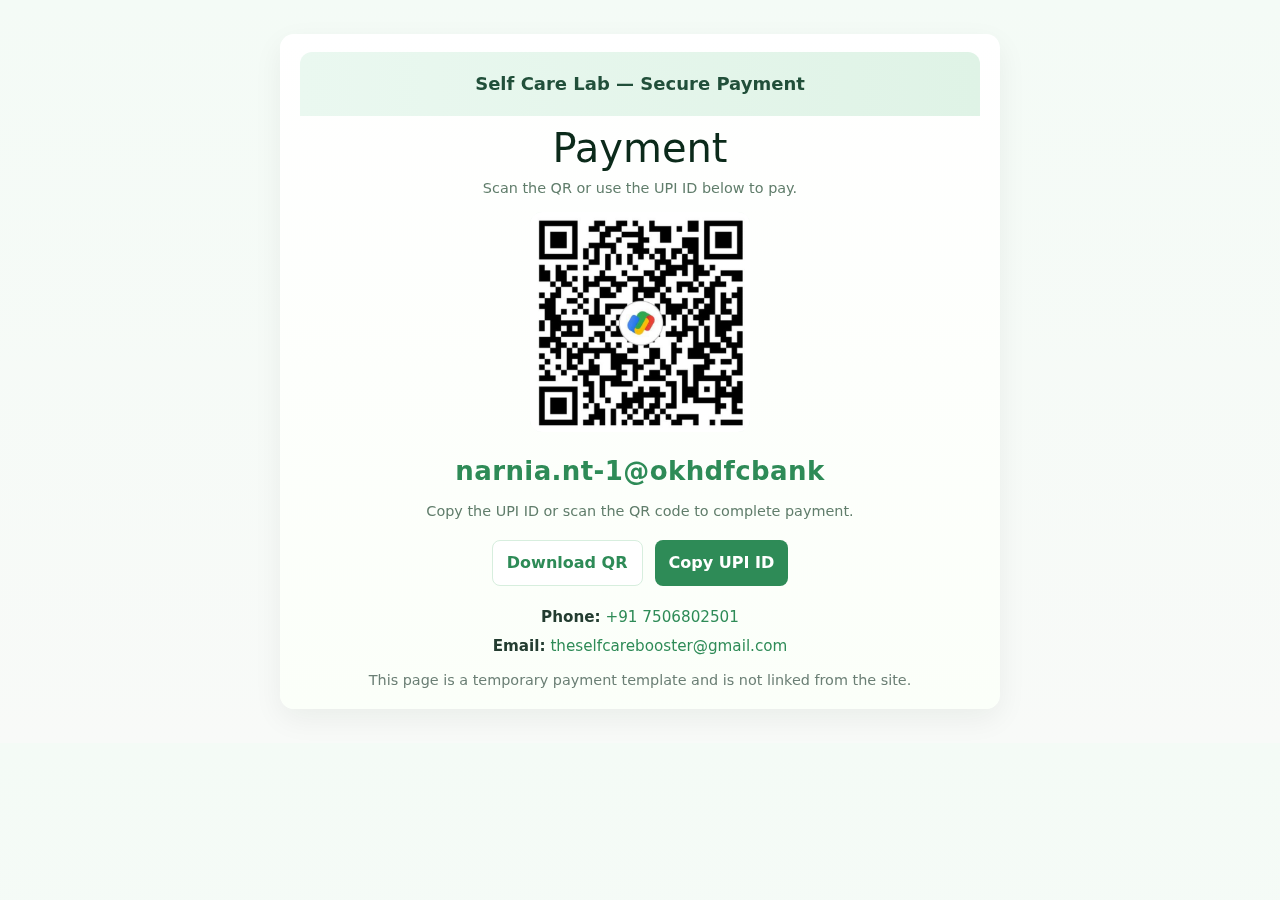
<file: payment-template.html>
<!doctype html>
<html lang="en">
<head>
  <meta charset="utf-8">
  <meta name="viewport" content="width=device-width, initial-scale=1">
  <title>Payment — Self Care Lab (Template)</title>
  <meta name="robots" content="noindex,nofollow">
  <meta name="description" content="Temporary payment page template for Self Care Lab — contains QR image and direct payment link.">
  <link href="assets/vendor/bootstrap/css/bootstrap.min.css" rel="stylesheet">
  <style>
  :root{--brand:#2e8b57;--muted:#6c757d}
  body{font-family: Poppins, system-ui, -apple-system, "Segoe UI", Roboto, "Helvetica Neue", Arial; background:linear-gradient(180deg,#f4fbf6 0%, #f8faf8 100%); color:#0b2a1a}
  .container{max-width:720px;margin:34px auto;padding:18px 20px;background:linear-gradient(180deg,#ffffff,#fbfff9);border-radius:14px;box-shadow:0 10px 30px rgba(12,30,15,0.06);transform:translateZ(0);overflow:hidden}
    .qr-wrap{display:flex;gap:24px;align-items:center;justify-content:center;flex-wrap:wrap}
  .qr{width:220px;height:220px;border-radius:12px;border:1px solid #e9f5ed;display:flex;align-items:center;justify-content:center;background:linear-gradient(180deg,#ffffff,#f6fff6)}
  .info{max-width:380px}
    .btn-pay{background:var(--brand);color:#fff;border:none;padding:12px 18px;border-radius:8px;font-weight:600}
    .note{color:var(--muted);font-size:0.94rem;margin-top:12px}
    .small-muted{font-size:0.9rem;color:#607d6b}
    footer{margin-top:20px;font-size:0.85rem;color:#6b7f75}
  pre.replace{background:#f1f7f1;padding:10px;border-radius:6px;color:#234b36}
  .upi-id{font-size:26px;font-weight:700;color:var(--brand);letter-spacing:0.4px}
  .header-band{height:64px;background:linear-gradient(90deg,#eaf8f0 0%, #dff3e6 100%);border-radius:12px 12px 0 0;display:flex;align-items:center;justify-content:center}
  .title-small{font-size:18px;margin:0;color:#214f3a;font-weight:600}
  .action-row{margin-top:18px;display:flex;gap:12px;justify-content:center}
  .btn-action{background:#fff;border:1px solid #d7eede;color:var(--brand);padding:10px 14px;border-radius:8px;font-weight:600;cursor:pointer}
  .btn-primary-action{background:var(--brand);color:#fff;border:none}
  .fade-in{animation:fadeIn .5s ease both}
  @keyframes fadeIn{from{opacity:0;transform:translateY(6px)}to{opacity:1;transform:none}}
  </style>
</head>
<body>
  <div class="container text-center fade-in">
    <div class="header-band"><h2 class="title-small">Self Care Lab — Secure Payment</h2></div>
    <h1 style="margin:8px 0 6px">Payment</h1>
    <p class="small-muted" style="margin-bottom:12px">Scan the QR or use the UPI ID below to pay.</p>

    <div class="qr-wrap" style="justify-content:center;margin-top:6px">
      <div class="qr" id="qr-placeholder" aria-hidden="true"></div>
    </div>

    <div style="margin-top:20px">
      <div id="upi-id" class="upi-id">narnia.nt-1@okhdfcbank</div>
      <div class="note small-muted" style="margin-top:10px">Copy the UPI ID or scan the QR code to complete payment.</div>

      <div class="action-row">
        <button id="download-qr" class="btn-action">Download QR</button>
        <button id="copy-upi" class="btn-action btn-primary-action">Copy UPI ID</button>
      </div>
    </div>

    <footer>
      <div style="margin-top:10px;font-size:0.95rem;color:#233c30">
        <div><strong>Phone:</strong> <a href="tel:+917506802501" style="color:var(--brand);text-decoration:none">+91 7506802501</a></div>
        <div style="margin-top:6px"><strong>Email:</strong> <a href="mailto:theselfcarebooster@gmail.com" style="color:var(--brand);text-decoration:none">theselfcarebooster@gmail.com</a></div>
      </div>
      <div style="margin-top:12px;font-size:0.9rem;color:#6b7f75">This page is a temporary payment template and is not linked from the site.</div>
    </footer>
  </div>

  <script>
    // Load provided QR image (assets/img/payment_QR.jpeg) if present, otherwise keep the SVG placeholder
    (function(){
      const qrEl = document.getElementById('qr-placeholder');
      const imgPath = 'assets/img/dr_shark_upi.jpeg';
      const img = new Image();
      img.src = imgPath + '?_ts=' + Date.now();
      img.onload = function(){
        img.width = 220; img.height = 220; img.style.borderRadius = '12px'; img.alt = 'Payment QR code';
        qrEl.innerHTML = '';
        qrEl.appendChild(img);
      };
      img.onerror = function(){
        // fallback: insert a simple inline SVG QR placeholder
      qrEl.innerHTML = `\n          <svg width="160" height="160" viewBox="0 0 24 24" fill="none" xmlns="http://www.w3.org/2000/svg" aria-hidden="true">\n            <rect width="24" height="24" rx="2" fill="#e9f7ec"/>\n            <path d="M3 3h6v6H3zM15 3h6v6h-6zM3 15h6v6H3zM11 11h2v2h-2zM14 14h6v6h-6zM11 3h2v2h-2z" fill="#2e8b57"/>\n          </svg>\n        `;
      };
    })();

    // Copy UPI to clipboard and show temporary feedback
    (function(){
      const copyBtn = document.getElementById('copy-upi');
      const upiEl = document.getElementById('upi-id');
      copyBtn.addEventListener('click', async function(){
        const text = upiEl.textContent.trim();
        try{
          await navigator.clipboard.writeText(text);
          const original = copyBtn.textContent;
          copyBtn.textContent = 'Copied ✓';
          setTimeout(()=> copyBtn.textContent = original, 1800);
        }catch(e){
          // fallback for older browsers
          const ta = document.createElement('textarea'); ta.value = text; document.body.appendChild(ta); ta.select();
          try{ document.execCommand('copy'); copyBtn.textContent = 'Copied ✓'; setTimeout(()=> copyBtn.textContent = 'Copy UPI ID',1800);}catch(err){ alert('Copy failed — please select and copy the UPI ID manually.'); }
          ta.remove();
        }
      });

      // Download QR button: attempts to download the image from imgPath; if missing, generates SVG download
      const downloadBtn = document.getElementById('download-qr');
      downloadBtn.addEventListener('click', function(){
        const imgEl = document.querySelector('#qr-placeholder img');
        if(imgEl && imgEl.src){
          const a = document.createElement('a'); a.href = imgEl.src; a.download = 'payment-qr.jpeg'; document.body.appendChild(a); a.click(); a.remove();
          return;
        }
        // fallback: create a downloadable SVG blob from the placeholder
        const svg = document.querySelector('#qr-placeholder svg');
        if(svg){
          const serializer = new XMLSerializer();
          const svgStr = serializer.serializeToString(svg);
          const blob = new Blob([svgStr], {type: 'image/svg+xml'});
          const url = URL.createObjectURL(blob);
          const a = document.createElement('a'); a.href = url; a.download = 'payment-qr.svg'; document.body.appendChild(a); a.click(); a.remove();
          URL.revokeObjectURL(url);
        } else {
          alert('No QR image found to download.');
        }
      });
    })();
  </script>
</body>
</html>
</file>
<file: assets/css/main.css>
/* Force bold for feature cards and topbar info */
/**
* Template Name: Medicio
* Template URL: https://bootstrapmade.com/medicio-free-bootstrap-theme/
* Updated: Aug 07 2024 with Bootstrap v5.3.3
* Author: BootstrapMade.com
* License: https://bootstrapmade.com/license/
*/

/*--------------------------------------------------------------
# Font & Color Variables
# Help: https://bootstrapmade.com/color-system/
--------------------------------------------------------------*/
/* Fonts */
/* Poppins font is loaded from Google Fonts in HTML head */
@font-face {
  font-family: 'SoDo Sans Thin';
  src: url('../fonts/SoDoSans-Thin.ttf') format('truetype');
  font-weight: 400;
  font-style: normal;
}

:root {
  --default-font: 'Poppins', sans-serif;
  --heading-font: 'Poppins', sans-serif;
  --nav-font: 'Poppins', sans-serif;
}



/* Global Colors - The following color variables are used throughout the website. Updating them here will change the color scheme of the entire website */
:root { 
  --background-color: #EFE9D5; /* Light Green - calm, natural, refreshing */
  --default-color: #3D2321; /* Maroon - emotional depth, transformation */
  --heading-color: #497D74; /* Dark Green for headings */
  --accent-color: #71BBB2; /* Mustard Gold - optimism, wisdom, confidence */
  --surface-color: #FFFFFF; /* White for cards/surfaces */
  --contrast-color: #3D2321; /* Maroon for contrast text */
  /* Updated CTA and border colors */
  --cta-primary-color: #71BBB2; /* Mustard Gold for primary CTA */
  --cta-secondary-color: #716F81; /* Deep Maroon for secondary CTA */
  --border-color: #F5E6D6; /* Light Cream for borders */
}

/* Nav Menu Colors - The following color variables are used specifically for the navigation menu. They are separate from the global colors to allow for more customization options */
:root {
  --nav-color: #3D2321;  /* Maroon for nav links */
  --nav-hover-color: #71BBB2; /* Mustard Gold on hover */
  --nav-mobile-background-color: #FDF6ED; /* Cream for mobile nav */
  --nav-dropdown-background-color: #FFFFFF; /* White for dropdown */
  --nav-dropdown-color: #3D2321; /* Maroon for dropdown links */
  --nav-dropdown-hover-color: #71BBB2; /* Mustard Gold on hover */
}


/* Color Presets - These classes override global colors when applied to any section or element, providing reuse of the sam color scheme. */

.light-background {
  --background-color: #FDF6ED;
  --surface-color: #ffffff;
}

.dark-background {
  --background-color: #2E2E2E;
  --default-color: #ffffff;
  --heading-color: #ffffff;
  --surface-color: #3A3A3A;
  --contrast-color: #ffffff;
}


.accent-background {
  --background-color: var(--accent-color); /* Mustard Gold background */
  --default-color: var(--default-color); /* Maroon text */
  --heading-color: var(--heading-color); /* Maroon headings */
  --surface-color: var(--surface-color); /* White for cards/surfaces */
}

/* Smooth scroll */
:root {
  scroll-behavior: smooth;
}

/*--------------------------------------------------------------
# General Styling & Shared Classes
--------------------------------------------------------------*/
body {
  color: var(--default-color);
  background-color: var(--background-color);
  font-family: var(--default-font);
}

a {
  color: var(--accent-color);
  text-decoration: none;
  transition: 0.3s;
}

a:hover {
  color: color-mix(in srgb, var(--accent-color), transparent 25%);
  text-decoration: none;
}

h1,
h2,
h3,
h4,
h5,
h6 {
  color: var(--heading-color);
  font-family: var(--heading-font);
}

/* Pulsating Play Button
------------------------------*/
.pulsating-play-btn {
  width: 94px;
  height: 94px;
  background: radial-gradient(var(--accent-color) 50%, color-mix(in srgb, var(--accent-color), transparent 75%) 52%);
  border-radius: 50%;
  display: block;
  position: relative;
  overflow: hidden;
}

.pulsating-play-btn:before {
  content: "";
  position: absolute;
  width: 120px;
  height: 120px;
  animation-delay: 0s;
  animation: pulsate-play-btn 2s;
  animation-direction: forwards;
  animation-iteration-count: infinite;
  animation-timing-function: steps;
  opacity: 1;
  border-radius: 50%;
  border: 5px solid color-mix(in srgb, var(--accent-color), transparent 30%);
  top: -15%;
  left: -15%;
  background: rgba(198, 16, 0, 0);
}

.pulsating-play-btn:after {
  content: "";
  position: absolute;
  left: 50%;
  top: 50%;
  transform: translateX(-40%) translateY(-50%);
  width: 0;
  height: 0;
  border-top: 10px solid transparent;
  border-bottom: 10px solid transparent;
  border-left: 15px solid #fff;
  z-index: 100;
  transition: all 400ms cubic-bezier(0.55, 0.055, 0.675, 0.19);
}

.pulsating-play-btn:hover:before {
  content: "";
  position: absolute;
  left: 50%;
  top: 50%;
  transform: translateX(-40%) translateY(-50%);
  width: 0;
  height: 0;
  border: none;
  border-top: 10px solid transparent;
  border-bottom: 10px solid transparent;
  border-left: 15px solid #fff;
  z-index: 200;
  animation: none;
  border-radius: 0;
}

.pulsating-play-btn:hover:after {
  border-left: 15px solid var(--accent-color);
  transform: scale(20);
}

@keyframes pulsate-play-btn {
  0% {
    transform: scale(0.6, 0.6);
    opacity: 1;
  }

  100% {
    transform: scale(1, 1);
    opacity: 0;
  }
}

/* PHP Email Form Messages
------------------------------*/
.php-email-form .error-message {
  display: none;
  background: #df1529;
  color: #ffffff;
  text-align: left;
  padding: 15px;
  margin-bottom: 24px;
  font-weight: 600;
}

.php-email-form .sent-message {
  display: none;
  color: #ffffff;
  background: #059652;
  text-align: center;
  padding: 15px;
  margin-bottom: 24px;
  font-weight: 600;
}

.php-email-form .loading {
  display: none;
  background: var(--surface-color);
  text-align: center;
  padding: 15px;
  margin-bottom: 24px;
}

.php-email-form .loading:before {
  content: "";
  display: inline-block;
  border-radius: 50%;
  width: 24px;
  height: 24px;
  margin: 0 10px -6px 0;
  border: 3px solid var(--accent-color);
  border-top-color: var(--surface-color);
  animation: php-email-form-loading 1s linear infinite;
}

@keyframes php-email-form-loading {
  0% {
    transform: rotate(0deg);
  }

  100% {
    transform: rotate(360deg);
  }
}

/*--------------------------------------------------------------
# Global Header
--------------------------------------------------------------*/
.header {
  color: var(--default-color);
  background-color: var(--background-color);
  transition: all 0.5s;
  z-index: 997;
  box-shadow: 0px 0 18px rgba(0, 0, 0, 0.1);
}

.header .topbar {
  background-color: var(--accent-color);
  color: var(--contrast-color);
  height: 40px;
  padding: 0;
  transition: all 0.5s;
}

.header .branding {
  min-height: 60px;
  padding: 10px 0;
}

.header .logo {
  line-height: 1;
}

.header .logo img {
  max-height: 36px;
  margin-right: 8px;
}

.header .logo h1 {
  font-size: 30px;
  margin: 0;
  font-weight: 700;
  color: var(--heading-color);
}

.header .cta-btn,
.header .cta-btn:focus {
  color: var(--contrast-color);
  background: var(--cta-primary-color);
  font-size: 14px;
  padding: 8px 20px;
  margin: 0 5px 0 30px;
  border-radius: 4px;
  transition: 0.3s;
}

.header .cta-btn:hover,
.header .cta-btn:focus:hover {
  color: var(--contrast-color);
  background: color-mix(in srgb, var(--cta-primary-color), transparent 15%);
}

/*--------------------------------------------------------------
# Navigation Menu
--------------------------------------------------------------*/
/* Navmenu - Desktop */
@media (min-width: 1200px) {
  .navmenu {
    padding: 0;
  }

  .navmenu ul {
    margin: 0;
    padding: 0;
    display: flex;
    list-style: none;
    align-items: center;
  }

  .navmenu li {
    position: relative;
  }

  .navmenu a,
  .navmenu a:focus {
    color: var(--nav-color);
    padding: 18px 15px;
    font-size: 13px;
    font-family: var(--nav-font);
    text-transform: uppercase;
    display: flex;
    align-items: center;
    justify-content: space-between;
    white-space: nowrap;
    transition: 0.3s;
  }

  .navmenu a i,
  .navmenu a:focus i {
    font-size: 12px;
    line-height: 0;
    margin-left: 5px;
    transition: 0.3s;
  }

  .navmenu li:last-child a {
    padding-right: 0;
  }

  .navmenu li:hover>a,
  .navmenu .active,
  .navmenu .active:focus {
    color: var(--nav-hover-color);
  }

  .navmenu .dropdown ul {
    margin: 0;
    padding: 10px 0;
    background: var(--nav-dropdown-background-color);
    display: block;
    position: absolute;
    visibility: hidden;
    left: 14px;
    top: 130%;
    opacity: 0;
    transition: 0.3s;
    border-radius: 4px;
    z-index: 99;
    box-shadow: 0px 0px 30px rgba(0, 0, 0, 0.1);
  }

  .navmenu .dropdown ul li {
    min-width: 200px;
  }

  .navmenu .dropdown ul a {
    padding: 10px 20px;
    font-size: 15px;
    text-transform: none;
    color: var(--nav-dropdown-color);
  }

  .navmenu .dropdown ul a i {
    font-size: 12px;
  }

  .navmenu .dropdown ul a:hover,
  .navmenu .dropdown ul .active:hover,
  .navmenu .dropdown ul li:hover>a {
    color: var(--nav-dropdown-hover-color);
  }

  .navmenu .dropdown:hover>ul {
    opacity: 1;
    top: 100%;
    visibility: visible;
  }

  .navmenu .dropdown .dropdown ul {
    top: 0;
    left: -90%;
    visibility: hidden;
  }

  .navmenu .dropdown .dropdown:hover>ul {
    opacity: 1;
    top: 0;
    left: -100%;
    visibility: visible;
  }
}

/* Navmenu - Mobile */
@media (max-width: 1199px) {
  .mobile-nav-toggle {
    color: var(--nav-color);
    font-size: 28px;
    line-height: 0;
    margin-right: 10px;
    cursor: pointer;
    transition: color 0.3s;
  }

  .navmenu {
    padding: 0;
    z-index: 9997;
  }

  .navmenu ul {
    display: none;
    list-style: none;
    position: absolute;
    inset: 60px 20px 20px 20px;
    padding: 10px 0;
    margin: 0;
    border-radius: 6px;
    background-color: var(--nav-mobile-background-color);
    overflow-y: auto;
    transition: 0.3s;
    z-index: 9998;
    box-shadow: 0px 0px 30px rgba(0, 0, 0, 0.1);
  }

  .navmenu a,
  .navmenu a:focus {
    color: var(--nav-dropdown-color);
    padding: 10px 20px;
    font-family: var(--nav-font);
    font-size: 17px;
    display: flex;
    align-items: center;
    justify-content: space-between;
    white-space: nowrap;
    transition: 0.3s;
  }

  .navmenu a i,
  .navmenu a:focus i {
    font-size: 12px;
    line-height: 0;
    margin-left: 5px;
    width: 30px;
    height: 30px;
    display: flex;
    align-items: center;
    justify-content: center;
    border-radius: 50%;
    transition: 0.3s;
    background-color: color-mix(in srgb, var(--accent-color), transparent 90%);
  }

  .navmenu a i:hover,
  .navmenu a:focus i:hover {
    background-color: var(--accent-color);
    color: var(--contrast-color);
  }

  .navmenu a:hover,
  .navmenu .active,
  .navmenu .active:focus {
    color: var(--nav-dropdown-hover-color);
  }

  .navmenu .active i,
  .navmenu .active:focus i {
    background-color: var(--accent-color);
    color: var(--contrast-color);
    transform: rotate(180deg);
  }

  .navmenu .dropdown ul {
    position: static;
    display: none;
    z-index: 99;
    padding: 10px 0;
    margin: 10px 20px;
    background-color: var(--nav-dropdown-background-color);
    border: 1px solid color-mix(in srgb, var(--default-color), transparent 90%);
    box-shadow: none;
    transition: all 0.5s ease-in-out;
  }

  .navmenu .dropdown ul ul {
    background-color: rgba(33, 37, 41, 0.1);
  }

  .navmenu .dropdown>.dropdown-active {
    display: block;
    background-color: rgba(33, 37, 41, 0.03);
  }

  .mobile-nav-active {
    overflow: hidden;
  }

  .mobile-nav-active .mobile-nav-toggle {
    color: #fff;
    position: absolute;
    font-size: 32px;
    top: 15px;
    right: 15px;
    margin-right: 0;
    z-index: 9999;
  }

  .mobile-nav-active .navmenu {
    position: fixed;
    overflow: hidden;
    inset: 0;
    background: rgba(33, 37, 41, 0.8);
    transition: 0.3s;
  }

  .mobile-nav-active .navmenu>ul {
    display: block;
  }
}

/*--------------------------------------------------------------
# Global Footer
--------------------------------------------------------------*/
.footer {
  color: var(--default-color);
  background-color: var(--background-color);
  font-size: 14px;
  position: relative;
}

.footer .footer-top {
  padding-top: 50px;
}

.footer .footer-about .logo {
  line-height: 1;
  margin-bottom: 25px;
}

.footer .footer-about .logo img {
  max-height: 40px;
  margin-right: 6px;
}

.footer .footer-about .logo span {
  color: var(--heading-color);
  font-family: var(--heading-font);
  font-size: 26px;
  font-weight: 700;
  letter-spacing: 1px;
}

.footer .footer-about p {
  font-size: 14px;
  font-family: var(--heading-font);
}

.footer .social-links a {
  display: flex;
  align-items: center;
  justify-content: center;
  width: 40px;
  height: 40px;
  border-radius: 50%;
  border: 1px solid color-mix(in srgb, var(--default-color), transparent 50%);
  font-size: 16px;
  color: color-mix(in srgb, var(--default-color), transparent 20%);
  margin-right: 10px;
  transition: 0.3s;
}

.footer .social-links a:hover {
  color: var(--accent-color);
  border-color: var(--accent-color);
}

.footer h4 {
  font-size: 16px;
  position: relative;
  padding-bottom: 12px;
}

.footer .footer-links {
  margin-bottom: 30px;
}

.footer .footer-links ul {
  list-style: none;
  padding: 0;
  margin: 0;
}

.footer .footer-links ul i {
  padding-right: 2px;
  font-size: 12px;
  line-height: 0;
}

.footer .footer-links ul li {
  padding: 10px 0;
  display: flex;
  align-items: center;
}

.footer .footer-links ul li:first-child {
  padding-top: 0;
}

.footer .footer-links ul a {
  color: color-mix(in srgb, var(--default-color), transparent 30%);
  display: inline-block;
  line-height: 1;
}

.footer .footer-links ul a:hover {
  color: var(--accent-color);
}

.footer .footer-contact p {
  margin-bottom: 5px;
}

.footer .copyright {
  padding: 25px 0;
  border-top: 1px solid var(--border-color);
}

.footer .copyright p {
  margin-bottom: 0;
}

.footer .credits {
  margin-top: 8px;
  font-size: 13px;
}

/*--------------------------------------------------------------
# Preloader
--------------------------------------------------------------*/
#preloader {
  position: fixed;
  inset: 0;
  z-index: 9999;
  overflow: hidden;
  background-color: var(--background-color);
  transition: all 0.6s ease-out;
}

#preloader:before {
  content: "";
  position: fixed;
  top: calc(50% - 30px);
  left: calc(50% - 30px);
  border: 6px solid var(--accent-color);
  border-top-color: color-mix(in srgb, var(--accent-color), transparent 90%);
  border-radius: 50%;
  width: 60px;
  height: 60px;
  animation: animate-preloader 1s linear infinite;
}

@keyframes animate-preloader {
  0% {
    transform: rotate(0deg);
  }

  100% {
    transform: rotate(360deg);
  }
}

/*--------------------------------------------------------------
# Scroll Top Button
--------------------------------------------------------------*/
.scroll-top {
  position: fixed;
  visibility: hidden;
  opacity: 0;
  right: 15px;
  bottom: 15px;
  z-index: 99999;
  background-color: var(--accent-color);
  width: 40px;
  height: 40px;
  border-radius: 4px;
  transition: all 0.4s;
}

.scroll-top i {
  font-size: 24px;
  color: var(--contrast-color);
  line-height: 0;
}

.scroll-top:hover {
  background-color: color-mix(in srgb, var(--accent-color), transparent 20%);
  color: var(--contrast-color);
}

.scroll-top.active {
  visibility: visible;
  opacity: 1;
}

/*--------------------------------------------------------------
# Disable aos animation delay on mobile devices
--------------------------------------------------------------*/
@media screen and (max-width: 768px) {
  [data-aos-delay] {
    transition-delay: 0 !important;
  }
}

/*--------------------------------------------------------------
# Global Page Titles & Breadcrumbs
--------------------------------------------------------------*/
.page-title {
  color: var(--default-color);
  background-color: var(--background-color);
  position: relative;
}

.page-title .heading {
  padding: 80px 0;
  border-top: 1px solid color-mix(in srgb, var(--default-color), transparent 90%);
}

.page-title .heading h1 {
  font-size: 38px;
  font-weight: 700;
}

.page-title nav {
  background-color: color-mix(in srgb, var(--default-color), transparent 96%);
  padding: 20px 0;
}

.page-title nav ol {
  display: flex;
  flex-wrap: wrap;
  list-style: none;
  padding: 0;
  margin: 0;
  font-size: 16px;
  font-weight: 400;
}

.page-title nav ol li+li {
  padding-left: 10px;
}

.page-title nav ol li+li::before {
  content: "/";
  display: inline-block;
  padding-right: 10px;
  color: color-mix(in srgb, var(--default-color), transparent 70%);
}

/*--------------------------------------------------------------
# Global Sections
--------------------------------------------------------------*/
section,
.section {
  color: var(--default-color);
  background-color: var(--background-color);
  padding: 60px 0;
  scroll-margin-top: 120px;
  overflow: clip;
}

@media (max-width: 1199px) {

  section,
  .section {
    scroll-margin-top: 100px;
  }
}

/*--------------------------------------------------------------
# Global Section Titles
--------------------------------------------------------------*/
.section-title {
  text-align: center;
  padding-bottom: 60px;
  position: relative;
}

.section-title h2 {
  font-size: 32px;
  margin-bottom: 20px;
  padding-bottom: 20px;
  position: relative;
}

.section-title h2:after {
  content: "";
  position: absolute;
  display: block;
  width: 50px;
  height: 3px;
  background: var(--accent-color);
  left: 0;
  right: 0;
  bottom: 0;
  margin: auto;
}

.section-title p {
  margin-bottom: 0;
}

/*--------------------------------------------------------------
# Hero Section
--------------------------------------------------------------*/
.hero {
  padding: 0;
}

.hero .carousel {
  min-height: 70vh;
  padding: 0;
  margin: 0;
  position: relative;
}

/* @media (max-height: 500px),
(max-width: 580px) {
  .hero .carousel {
    min-height: 100vh;
  }
} */

@media (max-height: 300px),
(max-width: 320px) {
  .hero .carousel {
    min-height: 100vh;
  }
}

.hero img {
  position: absolute;
  inset: 0;
  display: block;
  width: 100%;
  height: 100%;
  object-fit: cover;
  z-index: 1;
}

.hero .carousel-item {
  position: absolute;
  inset: 0;
  background-size: cover;
  background-position: center;
  background-repeat: no-repeat;
  display: flex;
  justify-content: center;
  align-items: flex-end;
}

.hero .container {
  background: color-mix(in srgb, var(--surface-color), transparent 10%);
  position: relative;
  text-align: center;
  padding-top: 30px;
  padding-bottom: 30px;
  margin-bottom: 50px;
  border-top: 4px solid var(--accent-color);
  z-index: 3;
}

@media (max-width: 1200px) {
  .hero .container {
    margin-left: 50px;
    margin-right: 50px;
  }
}

.hero h2 {
  margin-bottom: 20px;
  font-size: 36px;
}

@media (max-width: 768px) {
  .hero h2 {
    font-size: 30px;
  }
}

.hero .btn-get-started {
  font-size: 14px;
  letter-spacing: 1px;
  display: inline-block;
  padding: 8px 32px;
  transition: 0.3s;
  margin: 10px;
  border-radius: 5px;
  color: var(--contrast-color);
  background: var(--cta-primary-color);
}

.hero .btn-get-started:hover {
  background: color-mix(in srgb, var(--cta-primary-color) 90%, white 15%);
}

.hero .carousel-control-prev {
  justify-content: start;
}

@media (min-width: 640px) {
  .hero .carousel-control-prev {
    padding-left: 15px;
  }
}

.hero .carousel-control-next {
  justify-content: end;
}

@media (min-width: 640px) {
  .hero .carousel-control-next {
    padding-right: 15px;
  }
}

.hero .carousel-control-next-icon,
.hero .carousel-control-prev-icon {
  background: none;
  font-size: 26px;
  line-height: 0;
  background: color-mix(in srgb, var(--default-color), transparent 90%);
  border-radius: 50px;
  color: var(--contrast-color);
  transition: 0.3s;
  width: 54px;
  height: 54px;
  display: flex;
  align-items: center;
  justify-content: center;
}

.hero .carousel-control-prev,
.hero .carousel-control-next {
  transition: 0.3s;
  opacity: 0.5;
}

.hero .carousel-control-prev:focus,
.hero .carousel-control-next:focus {
  opacity: 0.5;
}

.hero .carousel-control-prev:hover,
.hero .carousel-control-next:hover {
  opacity: 0.9;
}

.hero .carousel-control-prev:hover .carousel-control-next-icon,
.hero .carousel-control-prev:hover .carousel-control-prev-icon,
.hero .carousel-control-next:hover .carousel-control-next-icon,
.hero .carousel-control-next:hover .carousel-control-prev-icon {
  background: var(--accent-color);
  color: var(--contrast-color);
}

.hero .carousel-indicators li {
  cursor: pointer;
  background: var(--contrast-color);
  overflow: hidden;
  border: 0;
  width: 12px;
  height: 12px;
  border-radius: 50px;
  opacity: 1;
  transition: 0.3s;
}

.hero .carousel-indicators li.active {
  opacity: 1;
  background: var(--accent-color);
}

/*--------------------------------------------------------------
# Featured Services Section
--------------------------------------------------------------*/
.featured-services .service-item {
  background-color: var(--surface-color);
  box-shadow: 0px 0 25px 0 rgba(0, 0, 0, 0.1);
  /* reduce vertical padding to make boxes more compact and center titles visually */
  padding: 24px 20px;
  transition: all 0.3s ease-in-out;
  height: 100%;
  position: relative;
  z-index: 1;
  /* center the visible content vertically while keeping the collapsible hidden when closed */
  display: flex;
  flex-direction: column;
  justify-content: center;
}

.featured-services .service-item:before {
  content: "";
  position: absolute;
  background: var(--accent-color);
  inset: 100% 0 0 0;
  transition: all 0.3s;
  z-index: -1;
}

.featured-services .service-item .icon {
  margin-bottom: 10px;
}

.featured-services .service-item .icon i {
  color: var(--accent-color);
  font-size: 36px;
  transition: ease-in-out 0.3s;
}

.featured-services .service-item h4 {
  font-weight: 700;
  margin-bottom: 8px;
  font-size: 20px;
}

/* Fix header spacing so title and icon are vertically centered with equal top/bottom space */
.featured-services .service-item > div:first-child {
  /* override the inline style margin and align header contents center */
  display: flex;
  align-items: center;
  gap: 18px;
  margin-bottom: 0;
}
.featured-services .service-item .icon {
  /* remove extra bottom margin so icon doesn't push content down */
  margin-bottom: 0;
}
.featured-services .service-item h4 {
  /* cancel any inline top offset and ensure consistent vertical alignment */
  position: relative !important;
  top: 0 !important;
}

.featured-services .service-item h4 a {
  color: var(--heading-color);
  transition: ease-in-out 0.3s;
}

.featured-services .service-item p {
  line-height: 24px;
  font-size: 14px;
  margin-bottom: 0;
  transition: ease-in-out 0.3s;
}

.featured-services .service-item:hover h4 a,
.featured-services .service-item:hover .icon i,
.featured-services .service-item:hover p {
  color: var(--contrast-color);
}

.featured-services .service-item:hover:before {
  background: var(--accent-color);
  inset: 0;
  border-radius: 0px;
}

/*--------------------------------------------------------------
# Call To Action Section
--------------------------------------------------------------*/
.call-to-action {
  padding: 80px 0;
  position: relative;
  clip-path: inset(0);
  background-color: var(--surface-color);
  /* CTA background image */
  background-image: url('../img/bg-purple.jpg');
  background-size: cover;
  background-position: center;
  background-repeat: no-repeat;
}

.call-to-action .container {
  position: relative;
  z-index: 3;
}

/* Soft overlay to keep purple text legible on images */
.call-to-action::before {
  content: "";
  position: absolute;
  inset: 0;
  background: rgba(255, 255, 255, 0);
  z-index: 1;
  pointer-events: none;
}

.call-to-action h3 {
  font-size: 36px;
  font-weight: 900;
  color: var(--accent-color);
}

.call-to-action p {
  color: #000000;
  font-size: 1.125rem; /* ~18px */
  font-weight: 400; /* ensure bold as requested */
  line-height: 1.65;
}

.call-to-action .cta-btn {
  font-family: var(--heading-font);
  font-weight: 600;
  font-size: 16px;
  letter-spacing: 1px;
  display: inline-block;
  padding: 12px 40px;
  border-radius: 4px;
  transition: 0.3s;
  margin: 10px;
  border: 2px solid var(--accent-color);
  background: var(--accent-color); /* default filled purple */
  color: var(--surface-color);
}

.call-to-action .cta-btn:hover {
  background: color-mix(in srgb, var(--accent-color), black 12%);
  border: 2px solid color-mix(in srgb, var(--accent-color), black 12%);
  color: var(--surface-color);
}

@media (max-width: 768px) {
  .call-to-action h3 {
    font-size: 30px;
  }
  .call-to-action p {
    font-size: 1.05rem; /* slightly smaller on mobile */
  }
}

/*--------------------------------------------------------------
# About Section
--------------------------------------------------------------*/
.about .section-title h2 {
  color: var(--heading-color);
}
.about .section-title p {
  color: var(--default-color);
}
.about .content h3 {
  font-size: 1.9rem;
  font-weight: 800;
  color: var(--heading-color);
}
.about .content h4 {
  color: var(--heading-color);
  font-weight: 700;
}
.about .content p {
  color: var(--default-color);
}

.about .content ul {
  list-style: none;
  padding: 0;
}

.about .content ul li {
  padding: 10px 0 0 0;
  display: flex;
}

.about .content ul i {
  color: var(--accent-color);
  margin-right: 0.5rem;
  line-height: 1.2;
  font-size: 1.25rem;
}

.about .content p:last-child {
  margin-bottom: 0;
}

.about .pulsating-play-btn {
  position: absolute;
  left: calc(50% - 47px);
  top: calc(50% - 47px);
}

/*--------------------------------------------------------------
# Stats Section
--------------------------------------------------------------*/
.stats .stats-item {
  background-color: var(--surface-color);
  box-shadow: 0px 0 30px rgba(0, 0, 0, 0.1);
  padding: 30px;
}

.stats .stats-item i {
  color: var(--accent-color);
  font-size: 42px;
  line-height: 0;
  margin-right: 20px;
}

.stats .stats-item span {
  color: var(--heading-color);
  font-size: 36px;
  display: block;
  font-weight: 600;
}

.stats .stats-item p {
  padding: 0;
  margin: 0;
  font-family: var(--heading-font);
  font-size: 16px;
}

/*--------------------------------------------------------------
# Features Section
--------------------------------------------------------------*/
.features .features-image {
  position: relative;
  min-height: 400px;
}

.features .features-image img {
  position: absolute;
  inset: 0;
  display: block;
  width: 100%;
  height: 100%;
  object-fit: cover;
  z-index: 1;
}

.features h3 {
  font-size: 28px;
  font-weight: 700;
  margin-bottom: 20px;
  padding-bottom: 20px;
  position: relative;
}

.features h3:after {
  content: "";
  background: var(--accent-color);
  position: absolute;
  display: block;
  width: 50px;
  height: 3px;
  left: 0;
  bottom: 0;
}

.features .icon-box {
  margin-top: 50px;
}

.features .icon-box i {
  color: var(--accent-color);
  background-color: var(--surface-color);
  display: flex;
  align-items: center;
  justify-content: center;
  margin-right: 25px;
  font-size: 28px;
  width: 56px;
  height: 56px;
  border-radius: 4px;
  line-height: 0;
  box-shadow: 0px 2px 30px rgba(0, 0, 0, 0.1);
  transition: 0.3s;
}

.features .icon-box:hover i {
  background-color: var(--accent-color);
  color: var(--contrast-color);
}

.features .icon-box h4 {
  font-weight: 700;
  margin-bottom: 10px;
  font-size: 18px;
}

.features .icon-box h4 a {
  color: var(--heading-color);
  transition: 0.3s;
}

.features .icon-box h4 a:hover {
  color: var(--accent-color);
}

.features .icon-box p {
  line-height: 24px;
  font-size: 14px;
  margin-bottom: 0;
}

/*--------------------------------------------------------------
# Services Section
--------------------------------------------------------------*/
.services .service-item {
  text-align: center;
  padding: 20px;
  transition: all ease-in-out 0.3s;
  height: 100%;
}

.services .service-item .icon {
  background-color: var(--surface-color);
  color: var(--accent-color);
  margin: 0 auto;
  width: 80px;
  height: 80px;
  border-radius: 50px;
  display: flex;
  align-items: center;
  justify-content: center;
  margin-bottom: 20px;
  transition: 0.3s;
  font-size: 32px;
  transition: ease-in-out 0.3s;
  box-shadow: 0px 0 25px rgba(0, 0, 0, 0.1);
}

.services .service-item h3 {
  font-weight: 700;
  margin-bottom: 15px;
  padding-bottom: 15px;
  font-size: 22px;
  transition: 0.3s;
  position: relative;
}

.services .service-item h3:after {
  content: "";
  position: absolute;
  display: block;
  width: 50px;
  height: 2px;
  background: var(--accent-color);
  bottom: 0;
  left: calc(50% - 25px);
}

.services .service-item p {
  line-height: 24px;
  font-size: 14px;
  margin-bottom: 0;
}

.services .service-item:hover .icon {
  box-shadow: 0px 0 40px rgba(0, 0, 0, 0.1);
}

.services .service-item:hover h3 {
  color: var(--accent-color);
}

/*--------------------------------------------------------------
# Appointment Section
--------------------------------------------------------------*/
.appointment .php-email-form {
  width: 100%;
}

.appointment .php-email-form .form-group {
  padding-bottom: 8px;
}

.appointment .php-email-form input,
.appointment .php-email-form textarea,
.appointment .php-email-form select {
  color: var(--default-color);
  background-color: var(--surface-color);
  border-color: var(--border-color);
  border-radius: 0;
  box-shadow: none;
  font-size: 14px;
  padding: 10px !important;
}

.appointment .php-email-form input:focus,
.appointment .php-email-form textarea:focus,
.appointment .php-email-form select:focus {
  border-color: var(--accent-color);
}

.appointment .php-email-form input::placeholder,
.appointment .php-email-form textarea::placeholder,
.appointment .php-email-form select::placeholder {
  color: color-mix(in srgb, var(--default-color), transparent 70%);
}

.appointment .php-email-form input,
.appointment .php-email-form select {
  height: 44px;
}

.appointment .php-email-form textarea {
  padding: 10px 12px;
}

.appointment .php-email-form button[type=submit] {
  background: var(--cta-primary-color);
  border: 0;
  padding: 10px 35px;
  color: #fff;
  transition: 0.4s;
  border-radius: 4px;
}

.appointment .php-email-form button[type=submit]:hover {
  background: color-mix(in srgb, var(--cta-primary-color) 90%, white 15%);
}

/*--------------------------------------------------------------
# Tabs Section
--------------------------------------------------------------*/
.tabs {
  overflow: hidden;
}

.tabs .nav-tabs {
  border: 0;
}

.tabs .nav-link {
  border: 0;
  padding: 12px 15px 12px 0;
  transition: 0.3s;
  color: var(--default-color);
  border-radius: 0;
  border-right: 2px solid color-mix(in srgb, var(--default-color), transparent 90%);
  font-weight: 600;
  font-size: 15px;
}

.tabs .nav-link:hover {
  color: var(--accent-color);
}

.tabs .nav-link.active {
  color: var(--accent-color);
  border-color: var(--accent-color);
  background-color: var(--background-color);
}

.tabs .tab-pane.active {
  animation: fadeIn 0.5s ease-out;
}

.tabs .details h3 {
  font-size: 26px;
  font-weight: 600;
  margin-bottom: 20px;
}

.tabs .details p {
  color: color-mix(in srgb, var(--default-color), transparent 20%);
}

.tabs .details p:last-child {
  margin-bottom: 0;
}

@media (max-width: 992px) {
  .tabs .nav-link {
    border: 0;
    padding: 15px;
  }

  .tabs .nav-link.active {
    color: var(--accent-color);
    background: var(--accent-color);
  }
}

/*--------------------------------------------------------------
# Testimonials Section
--------------------------------------------------------------*/
.testimonials .testimonials-carousel,
.testimonials .testimonials-slider {
  overflow: hidden;
}

.testimonials .testimonial-item {
  box-sizing: content-box;
  min-height: 320px;
}

.testimonials .testimonial-item .testimonial-img {
  width: 90px;
  border-radius: 50%;
  margin: -40px 0 0 40px;
  position: relative;
  z-index: 2;
  border: 6px solid var(--background-color);
}

.testimonials .testimonial-item h3 {
  font-size: 18px;
  margin: 10px 0 5px 45px;
}

.testimonials .testimonial-item h4 {
  font-size: 14px;
  color: color-mix(in srgb, var(--default-color), transparent 20%);
  margin: 0 0 0 45px;
}

.testimonials .testimonial-item .quote-icon-left,
.testimonials .testimonial-item .quote-icon-right {
  color: color-mix(in srgb, var(--accent-color), transparent 50%);
  font-size: 26px;
  line-height: 0;
}

.testimonials .testimonial-item .quote-icon-left {
  display: inline-block;
  left: -5px;
  position: relative;
}

.testimonials .testimonial-item .quote-icon-right {
  display: inline-block;
  right: -5px;
  position: relative;
  top: 10px;
  transform: scale(-1, -1);
}

.testimonials .testimonial-item p {
  font-style: italic;
  margin: 0 15px 0 15px;
  padding: 20px 20px 60px 20px;
  background: color-mix(in srgb, var(--default-color), transparent 97%);
  position: relative;
  border-radius: 6px;
  position: relative;
  z-index: 1;
}

.testimonials .swiper-wrapper {
  height: auto;
}

.testimonials .swiper-pagination {
  margin-top: 20px;
  position: relative;
}

.testimonials .swiper-pagination .swiper-pagination-bullet {
  width: 12px;
  height: 12px;
  background-color: var(--background-color);
  opacity: 1;
  border: 1px solid var(--accent-color);
}

.testimonials .swiper-pagination .swiper-pagination-bullet-active {
  background-color: var(--accent-color);
}

/*--------------------------------------------------------------
# Doctors Section
--------------------------------------------------------------*/
.doctors .team-member {
  background-color: var(--surface-color);
  overflow: hidden;
  border-radius: 5px;
  box-shadow: 0px 2px 15px rgba(0, 0, 0, 0.1);
  height: 100%;
}

.doctors .team-member .member-img {
  position: relative;
  overflow: hidden;
}

.doctors .team-member .social {
  position: absolute;
  left: 0;
  bottom: 30px;
  right: 0;
  opacity: 0;
  transition: ease-in-out 0.3s;
  text-align: center;
}

.doctors .team-member .social a {
  background: color-mix(in srgb, var(--contrast-color), transparent 25%);
  color: color-mix(in srgb, var(--default-color), transparent 20%);
  margin: 0 3px;
  border-radius: 4px;
  width: 36px;
  height: 36px;
  transition: ease-in-out 0.3s;
  display: inline-flex;
  justify-content: center;
  align-items: center;
}

.doctors .team-member .social a:hover {
  color: var(--contrast-color);
  background: var(--accent-color);
}

.doctors .team-member .social i {
  font-size: 18px;
  line-height: 0;
}

.doctors .team-member .member-info {
  padding: 25px 15px;
}

.doctors .team-member .member-info h4 {
  font-weight: 700;
  margin-bottom: 5px;
  font-size: 18px;
}

.doctors .team-member .member-info span {
  display: block;
  font-size: 13px;
  font-weight: 400;
  color: color-mix(in srgb, var(--default-color), transparent 40%);
}

.doctors .team-member:hover .social {
  opacity: 1;
  bottom: 15px;
}

/*--------------------------------------------------------------
# Gallery Section
--------------------------------------------------------------*/
.gallery {
  overflow: hidden;
}

.gallery .swiper-wrapper {
  height: auto;
}

.gallery .swiper-pagination {
  margin-top: 20px;
  position: relative;
}

.gallery .swiper-pagination .swiper-pagination-bullet {
  background-color: var(--background-color);
  border: 1px solid var(--accent-color);
  width: 12px;
  height: 12px;
  opacity: 1;
}

.gallery .swiper-pagination .swiper-pagination-bullet-active {
  background-color: var(--accent-color);
}

.gallery .swiper-slide-active {
  text-align: center;
}

@media (min-width: 992px) {
  .gallery .swiper-wrapper {
    padding: 40px 0;
  }

  .gallery .swiper-slide-active {
    background: var(--background-color);
    border: 6px solid var(--accent-color);
    padding: 4px;
    z-index: 1;
    transform: scale(1.2);
    transition: none;
  }
}

/*--------------------------------------------------------------
# Pricing Section
--------------------------------------------------------------*/
.pricing .pricing-item {
  background-color: var(--surface-color);
  box-shadow: 0px 0px 4px rgba(0, 0, 0, 0.1);
  padding: 20px;
  text-align: center;
  border-radius: 5px;
  position: relative;
  overflow: hidden;
}

.pricing .pricing-item h3 {
  font-weight: 400;
  margin: -20px -20px 20px -20px;
  padding: 20px 15px;
  font-size: 16px;
  font-weight: 600;
  color: color-mix(in srgb, var(--default-color), transparent 20%);
  background: color-mix(in srgb, var(--default-color), transparent 95%);
}

.pricing .pricing-item h4 {
  font-size: 36px;
  font-weight: 600;
  font-family: var(--heading-font);
}

.pricing .pricing-item h4 sup {
  font-size: 20px;
  top: -15px;
  left: -3px;
}

.pricing .pricing-item h4 span {
  color: color-mix(in srgb, var(--default-color), transparent 40%);
  font-size: 16px;
}

.pricing .pricing-item ul {
  padding: 15px 0;
  list-style: none;
  text-align: center;
  line-height: 20px;
  font-size: 14px;
}

.pricing .pricing-item ul li {
  padding-bottom: 16px;
}

.pricing .pricing-item ul i {
  color: var(--accent-color);
  font-size: 18px;
  padding-right: 4px;
}

.pricing .pricing-item ul .na {
  color: color-mix(in srgb, var(--default-color), transparent 40%);
  text-decoration: line-through;
}

.pricing .btn-wrap {
  background: color-mix(in srgb, var(--default-color), transparent 95%);
  margin: 0 -20px -20px -20px;
  padding: 20px 15px;
  text-align: center;
}

.pricing .btn-buy {
  background: var(--cta-primary-color);
  color: var(--contrast-color);
  display: inline-block;
  padding: 8px 35px 10px 35px;
  border-radius: 4px;
  transition: none;
  font-size: 14px;
  font-weight: 400;
  font-family: var(--heading-font);
  font-weight: 600;
  transition: 0.3s;
}

.pricing .btn-buy:hover {
  background: color-mix(in srgb, var(--cta-primary-color), transparent 20%);
}

.pricing .featured h3 {
  background: var(--accent-color);
  color: var(--contrast-color);
}

.pricing .advanced {
  background: var(--accent-color);
  color: var(--contrast-color);
  width: 200px;
  position: absolute;
  top: 18px;
  right: -68px;
  transform: rotate(45deg);
  z-index: 1;
  font-size: 14px;
  padding: 1px 0 3px 0;
}

/*--------------------------------------------------------------
# Faq Section
--------------------------------------------------------------*/

/* FAQ Section Background Override */
.faq.light-background {
  --background-color: #EFE9D5;
}

.faq .faq-container .faq-item {
  background-color: var(--surface-color);
  position: relative;
  padding: 20px;
  margin-bottom: 15px;
  border: 1px solid var(--border-color);
  border-radius: 5px;
  overflow: hidden;
}

.faq .faq-container .faq-item:last-child {
  margin-bottom: 0;
}

.faq .faq-container .faq-item h3 {
  font-weight: 600;
  font-size: 16px;
  line-height: 24px;
  margin: 0 30px 0 0;
  transition: 0.3s;
  cursor: pointer;
  display: flex;
  align-items: center;
}

.faq .faq-container .faq-item h3 .num {
  color: var(--accent-color);
  padding-right: 5px;
}

.faq .faq-container .faq-item h3:hover {
  color: var(--accent-color);
}

.faq .faq-container .faq-item .faq-content {
  display: grid;
  grid-template-rows: 0fr;
  transition: 0.3s ease-in-out;
  visibility: hidden;
  opacity: 0;
}

.faq .faq-container .faq-item .faq-content p {
  margin-bottom: 0;
  overflow: hidden;
}

.faq .faq-container .faq-item .faq-toggle {
  position: absolute;
  top: 20px;
  right: 20px;
  font-size: 16px;
  line-height: 0;
  transition: 0.3s;
  cursor: pointer;
}

.faq .faq-container .faq-item .faq-toggle:hover {
  color: var(--accent-color);
}

.faq .faq-container .faq-active {
  border-color: var(--accent-color);
}

.faq .faq-container .faq-active h3 {
  color: var(--accent-color);
}

.faq .faq-container .faq-active .faq-content {
  grid-template-rows: 1fr;
  visibility: visible;
  opacity: 1;
  padding-top: 10px;
}

.faq .faq-container .faq-active .faq-toggle {
  transform: rotate(90deg);
  color: var(--accent-color);
}

/*--------------------------------------------------------------
# Contact Section
--------------------------------------------------------------*/

/* Contact Section Background Override - Match other sections */
.contact.section > div[style*="background: linear-gradient"] {
  background: #EFE9D5 !important;
}

.contact .info-item {
  background-color: var(--surface-color);
  box-shadow: 0px 0px 20px rgba(0, 0, 0, 0.1);
  padding: 24px 0 30px 0;
}

.contact .info-item i {
  color: var(--accent-color);
  width: 56px;
  height: 56px;
  font-size: 24px;
  display: flex;
  justify-content: center;
  align-items: center;
  transition: all 0.3s ease-in-out;
  border-radius: 50%;
  border: 2px dotted color-mix(in srgb, var(--accent-color), transparent 40%);
}

.contact .info-item h3 {
  font-size: 20px;
  color: color-mix(in srgb, var(--default-color), transparent 20%);
  font-size: 18px;
  font-weight: 700;
  margin: 10px 0;
}

.contact .info-item p {
  padding: 0;
  margin-bottom: 0;
  font-size: 14px;
}

.contact .php-email-form {
  background-color: var(--surface-color);
  box-shadow: 0px 0px 20px rgba(0, 0, 0, 0.1);
  height: 100%;
  padding: 30px;
}

@media (max-width: 575px) {
  .contact .php-email-form {
    padding: 20px;
  }
}

.contact .php-email-form input[type=text],
.contact .php-email-form input[type=email],
.contact .php-email-form textarea {
  font-size: 14px;
  padding: 10px 15px;
  box-shadow: none;
  border-radius: 0;
  color: var(--default-color);
  background-color: var(--surface-color);
  border-color: var(--border-color);
}

.contact .php-email-form input[type=text]:focus,
.contact .php-email-form input[type=email]:focus,
.contact .php-email-form textarea:focus {
  border-color: var(--accent-color);
}

.contact .php-email-form input[type=text]::placeholder,
.contact .php-email-form input[type=email]::placeholder,
.contact .php-email-form textarea::placeholder {
  color: color-mix(in srgb, var(--default-color), transparent 70%);
}

.contact .php-email-form button[type=submit] {
  color: var(--contrast-color);
  background: var(--cta-primary-color);
  border: 0;
  padding: 10px 30px;
  transition: 0.4s;
  border-radius: 4px;
}

.contact .php-email-form button[type=submit]:hover {
  background: color-mix(in srgb, var(--cta-primary-color), transparent 20%);
}

/*--------------------------------------------------------------
# Service Details Section
--------------------------------------------------------------*/
.service-details .services-list {
  background-color: var(--surface-color);
  padding: 10px 30px;
  border: 1px solid var(--border-color);
  margin-bottom: 20px;
}

.service-details .services-list a {
  display: block;
  line-height: 1;
  padding: 8px 0 8px 15px;
  border-left: 3px solid color-mix(in srgb, var(--default-color), transparent 70%);
  margin: 20px 0;
  color: color-mix(in srgb, var(--default-color), transparent 20%);
  transition: 0.3s;
}

.service-details .services-list a.active {
  color: var(--heading-color);
  font-weight: 700;
  border-color: var(--accent-color);
}

.service-details .services-list a:hover {
  border-color: var(--accent-color);
}

.service-details .services-img {
  margin-bottom: 20px;
}

.service-details h3 {
  font-size: 26px;
  font-weight: 700;
}

.service-details h4 {
  font-size: 20px;
  font-weight: 700;
}

.service-details p {
  font-size: 15px;
}

.service-details ul {
  list-style: none;
  padding: 0;
  font-size: 15px;
}

.service-details ul li {
  padding: 5px 0;
  display: flex;
  align-items: center;
}

.service-details ul i {
  font-size: 20px;
  margin-right: 8px;
  color: var(--accent-color);
}

/*--------------------------------------------------------------
# End of Stylesheet
--------------------------------------------------------------*/
</file>
